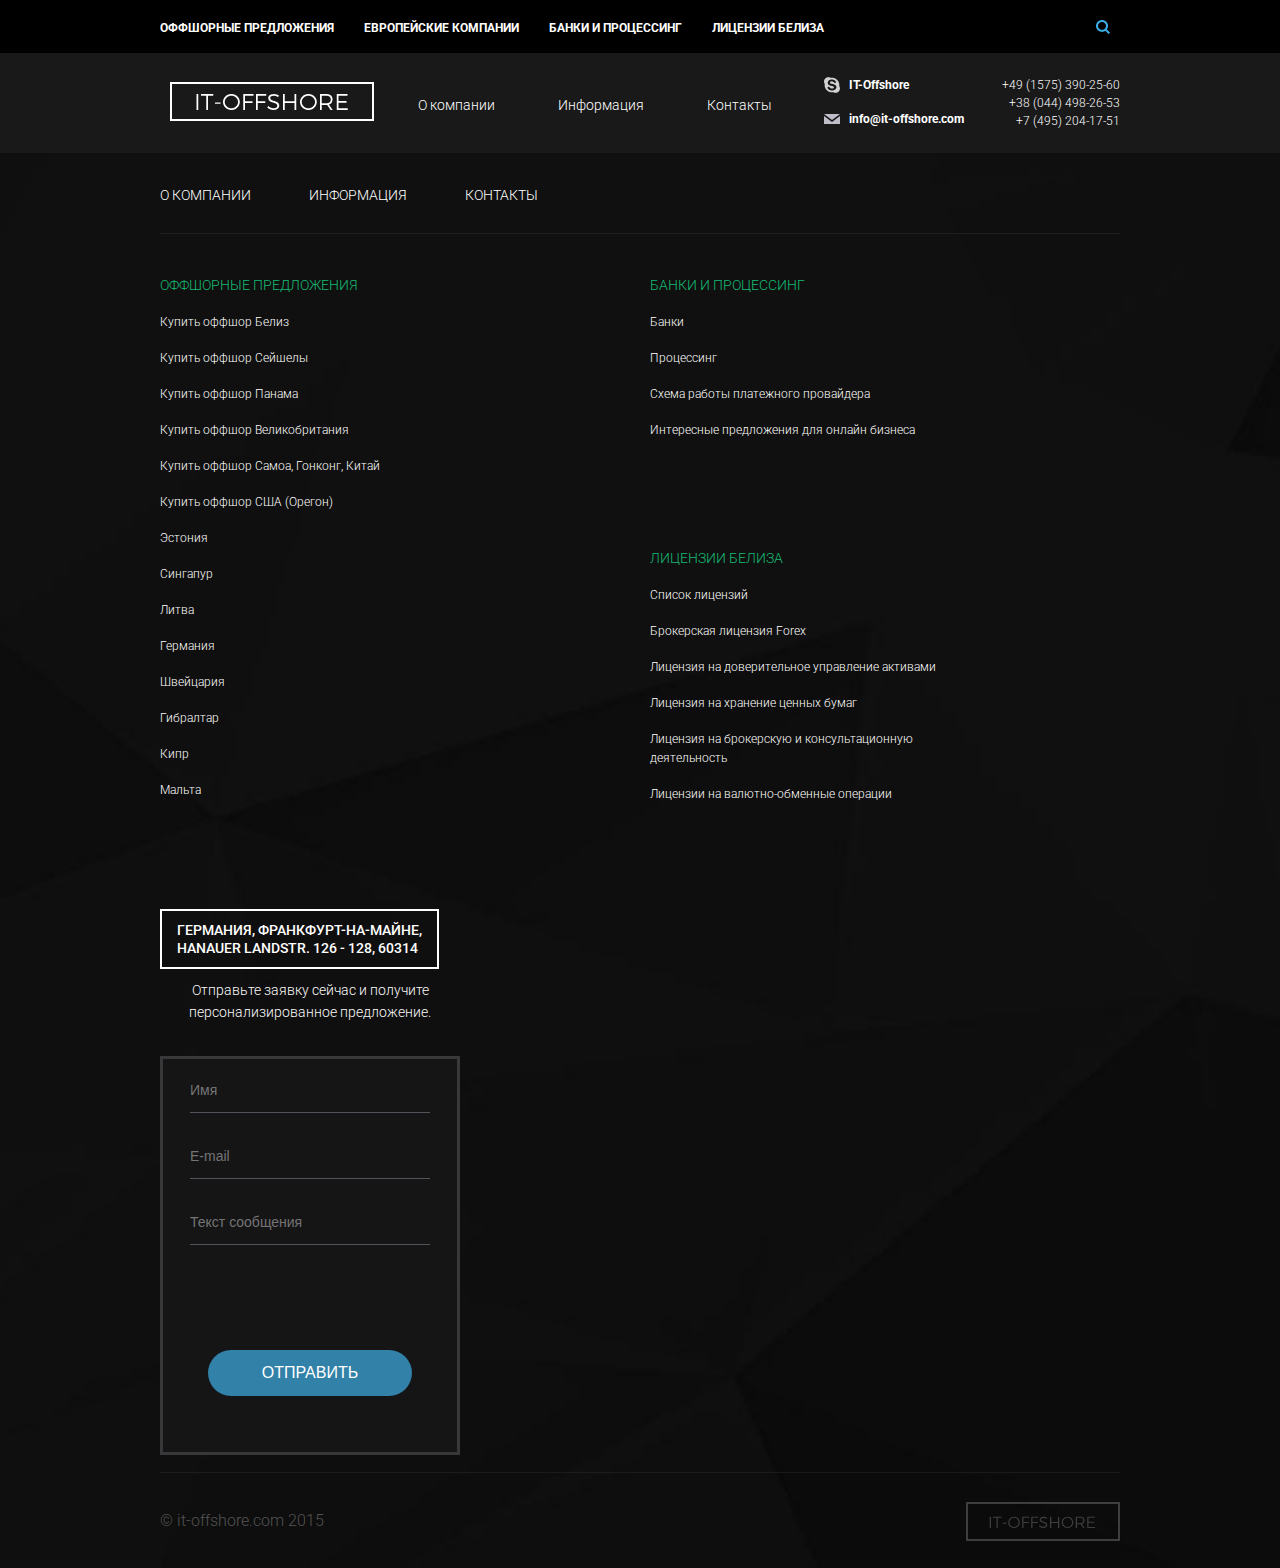
<file: index.html>
<!doctype html>
<html lang="ru">
    <head>
        <meta charset="utf-8">
		<title>IT-OFFSHORE, купить оффшор недорого</title>
		
		<meta name="keywords" content="купить оффшор, IT-OFFSHORE, купить оффшор Белиз, оффшор Англия, оффшор США, оффшор Нидерланды" />
		<meta name="description" content="IT-OFFSHORE, на этом сайте можно купить оффшорные компании не дорого. купить оффшор Белиз, оффшор Англия, оффшор США, оффшор Нидерланды" />
		<!--base href="http://virus.ifreework.com/"/-->
        <meta http-equiv="x-ua-compatible" content="ie=edge">
        <meta name="viewport" content="width=device-width, initial-scale=1">
		<link href="favicon.ico" rel="shortcut icon" type="image/x-icon" />
        <link href='https://fonts.googleapis.com/css?family=Roboto:400,300,500,500italic,700&subset=latin,cyrillic-ext' rel='stylesheet' type='text/css'>
        <link rel="stylesheet" href="css/style.css">
        <link rel="stylesheet" href="css/animate.css">
    </head>
    <body>        
        <div class="wrapper">

			<!-- TOP MENU -->
            <section class="top-menu-container">
                <div class="grid">
						<ul class="top-menu">
                            <li><a href="/offshornyie-predlozheniya.html" title="Оффшорные предложения" >Оффшорные предложения</a></li>
                            <li><a href="/evropejskie-kompanii.html" title="Европейские компании" >Европейские компании</a></li>
                            <li><a href="/banki-i-proczessing.html" title="Банки и процессинг" >Банки и процессинг</a></li>
                            <li class="last"><a href="/liczenzii-beliza.html" title="Лицензии Белиза" >Лицензии Белиза</a></li>
                        </ul>						
                        <form method="post" action="search.html" class="top-menu-form">
                            <input type="text" class="top-menu-form-field" name="search">
                            <input type="submit" class="top-menu-form-find disabled" value="">
                        </form>
                </div>
            </section>
            <!-- END TOP MENU -->

            <!-- HEADER -->
            <header class="header mb--100">
                <div class="grid">
                    <a href="/" class="logo"></a>
					<ul class="main-menu"> 
                        <li><a href="/o-kompanii.html" title="О компании" >О компании</a></li>
                        <li><a href="/informacziya.html" title="Информация" >Информация</a></li>
                        <li class="last"><a href="/kontaktyi.html" title="Наши контакты" >Контакты</a></li>
                    </ul>
                    <ul class="contacts">
						<li>+49 (1575) 390-25-60</li>
                        <li>+38 (044) 498-26-53</li>
                        <li>+7 (495) 204-17-51</li>
                    </ul>
                    <ul class="contacts contacts2">
                        <li class="skype"><a href="skype::T-Offshore">IT-Offshore</a></li>
                        <li class="mail"><a href="mailto:info@it-offshore.com">info@it-offshore.com</a></li>
                    </ul>
                </div>
            </header>
            <!-- END HEADER -->


            <!-- FOOTER -->
			<footer class="footer">
                <div class="grid">
					<ul class="footer-menu">
                        <li><a href="/o-kompanii.html" title="О компании" >О компании</a></li>
                        <li><a href="/informacziya.html" title="Информация" >Информация</a></li>
                        <li class="last"><a href="/kontaktyi.html" title="Наши контакты" >Контакты</a></li>
                    </ul>					
                    <div class="clr"></div>
                    <div class="footer-container">
                        <div class="footer-map">
                            <div class="left">
                                <ul class="footer-map-list">
                                    <li class="title">Оффшорные предложения</li>
									<li><a href="offshornyie-predlozheniya.html?offshore=58#offshore" title="Белиз">Купить оффшор Белиз</a></li>
                                    <li><a href="offshornyie-predlozheniya.html?offshore=97#offshore" title="Сейшелы">Купить оффшор Сейшелы</a></li>
                                    <li><a href="offshornyie-predlozheniya.html?offshore=101#offshore" title="Панама">Купить оффшор Панама</a></li>
                                    <li><a href="offshornyie-predlozheniya.html?offshore=64#offshore" title="Англия">Купить оффшор Великобритания</a></li>
                                    <li><a href="offshornyie-predlozheniya.html?offshore=65#offshore" title="Гонконг">Купить оффшор Самоа, Гонконг, Китай</a></li>
                                    <li><a href="offshornyie-predlozheniya.html?offshore=66#offshore" title="США (Орегон) ">Купить оффшор США (Орегон) </a></li>
                                    <li><a href="offshornyie-predlozheniya.html?offshore=117#offshore" title="Эстония">Эстония</a></li>
                                    <li><a href="offshornyie-predlozheniya.html?offshore=121#offshore" title="Сингапур">Сингапур</a></li>
                                    <li><a href="offshornyie-predlozheniya.html?offshore=122#offshore" title="Литва">Литва</a></li>
                                    <li><a href="offshornyie-predlozheniya.html?offshore=123#offshore" title="Германия">Германия</a></li>
                                    <li><a href="offshornyie-predlozheniya.html?offshore=124#offshore" title="Швейцария">Швейцария</a></li>
                                    <li><a href="offshornyie-predlozheniya.html?offshore=125#offshore" title="Гибралтар">Гибралтар</a></li>
                                    <li><a href="offshornyie-predlozheniya.html?offshore=126#offshore" title="Кипр">Кипр</a></li>
                                    <li class="last"><a href="offshornyie-predlozheniya.html?offshore=127#offshore" title="Мальта">Мальта</a></li>
                                </ul>
                                <div class="company-address">
									Германия, Франкфурт-на-Майне, <br> Hanauer Landstr. 126 - 128, 60314                                    
                                </div>
                            </div>
                            <div class="right">
                                <ul class="footer-map-list">
                                    <li class="title">Банки и процессинг</li>
									<li><a href="/banki-i-proczessing/banki.html" title="Банки" >Банки</a></li>
                                    <li><a href="/banki-i-proczessing/processing.html" title="Процессинг" >Процессинг</a></li>
                                    <li><a href="/banki-i-proczessing/shema-raboty-platezhnogo-provajdera.html" title="Схема работы платежного провайдера" >Схема работы платежного провайдера</a></li>
                                    <li class="last"><a href="/banki-i-proczessing/interesnye-predlozheniya-dlya-onlajn-biznesa2.html" title="Интересные предложения для онлайн бизнеса" >Интересные предложения для онлайн бизнеса</a></li>
                                </ul>
                                <ul class="footer-map-list no-margin">
                                    <li class="title">Лицензии Белиза</li>
                                    <li><a href="/liczenzii-beliza/spisok-licenzij.html" title="Список лицензий" >Список лицензий</a></li>
                                    <li><a href="/liczenzii-beliza/brokerskaya-licenziya-forex.html" title="Брокерская лицензия Forex" >Брокерская лицензия Forex</a></li>
                                    <li><a href="/liczenzii-beliza/licenziya-na-doveritelnoe-upravlenie-aktivami.html" title="Лицензия на доверительное управление активами" >Лицензия на доверительное управление активами</a></li>
                                    <li><a href="/liczenzii-beliza/licenziya-na-hranenie-cennyh-bumag.html" title="Лицензия на хранение ценных бумаг" >Лицензия на хранение ценных бумаг</a></li>
                                    <li><a href="/liczenzii-beliza/licenziya-na-brokerskuyu-i-konsultacionnuyu-deyatelnost.html" title="Лицензия на брокерскую и консультационную деятельность" >Лицензия на брокерскую и консультационную деятельность</a></li>
                                    <li class="last"><a href="/liczenzii-beliza/licenzii-na-valyutno-obmennye-operacii.html" title="Лицензии на валютно-обменные операции" >Лицензии на валютно-обменные операции</a></li>
                                </ul>
                            </div>
                            <div class="clr"></div>
                        </div>
                        <div class="footer-feedback">
                            <span class="title">
                                Отправьте заявку сейчас и получите персонализированное предложение.
                            </span>
                            <form action="" class="form" id="form_id_footer">
                                <div class="field-box">
                                    <input type="text" placeholder="Имя" name="name">
                                </div>
                                <div class="field-box">
                                    <input type="text" placeholder="E-mail" name="mail">
                                </div>
                                <div class="field-box">
                                    <input type="text" placeholder="Текст сообщения" name="txt">
                                </div>
                                <div class="submit-box">
                                   
									<input id="id_footer" class="blue-btn" type="button" onclick="AjaxFormRequest('result_div_footer', 'form_id_footer', 'ifw_b/forma.html')" value="Отправить">
                                </div>
								<div style="display:none">
									<input type="text" name="list">
									<input type="text" name="email">
									<textarea name="text"></textarea>
									<input type="text" name="f_name">
									<input type="text" name="rock">
									<input type="text" name="form_id" value="id_footer">
									<textarea name="about"></textarea>
									<input type="text" name="nuri" value="Наши услуги - Отправьте заявку сейчас и получите персонализированное предложение.">
									<input type="text" name="uri" value="index.html">
									<textarea name="bot"></textarea>
								</div>								
								<div id="result_div_footer"></div>
                            </form>
                        </div>
                        <div class="clr"></div>
                    </div>
                    <div class="footer-bottom">
                        <span class="copyright">&copy; it-offshore.com 2015</span>
                        <span class="footer-logo"></span>
                    </div>
                </div>
            </footer>
            <!-- END FOOTER -->

            <a href="#" class="link-to-up">
                <img src="img/icons/up-arrow-icon-top.png" alt="">
            </a>

        </div>
		<script src="https://ajax.googleapis.com/ajax/libs/jquery/1.11.3/jquery.min.js"></script>
        <script>window.jQuery || document.write('<script src="js/vendor/jquery-1.11.3.min.js"><\/script>')</script>
        <script src="js/jquery.bxslider.min.js"></script>
        <script src="js/viewportchecker.js"></script>
        <script src="js/jquery.formstyler.min.js"></script>
        <script src="js/slick.min.js"></script>
        <script src="js/switcher.min.js"></script>
		<script src="js/ion.rangeSlider.min.js"></script>
        <script src="js/main.js"></script>


    </body>
</html>
</file>
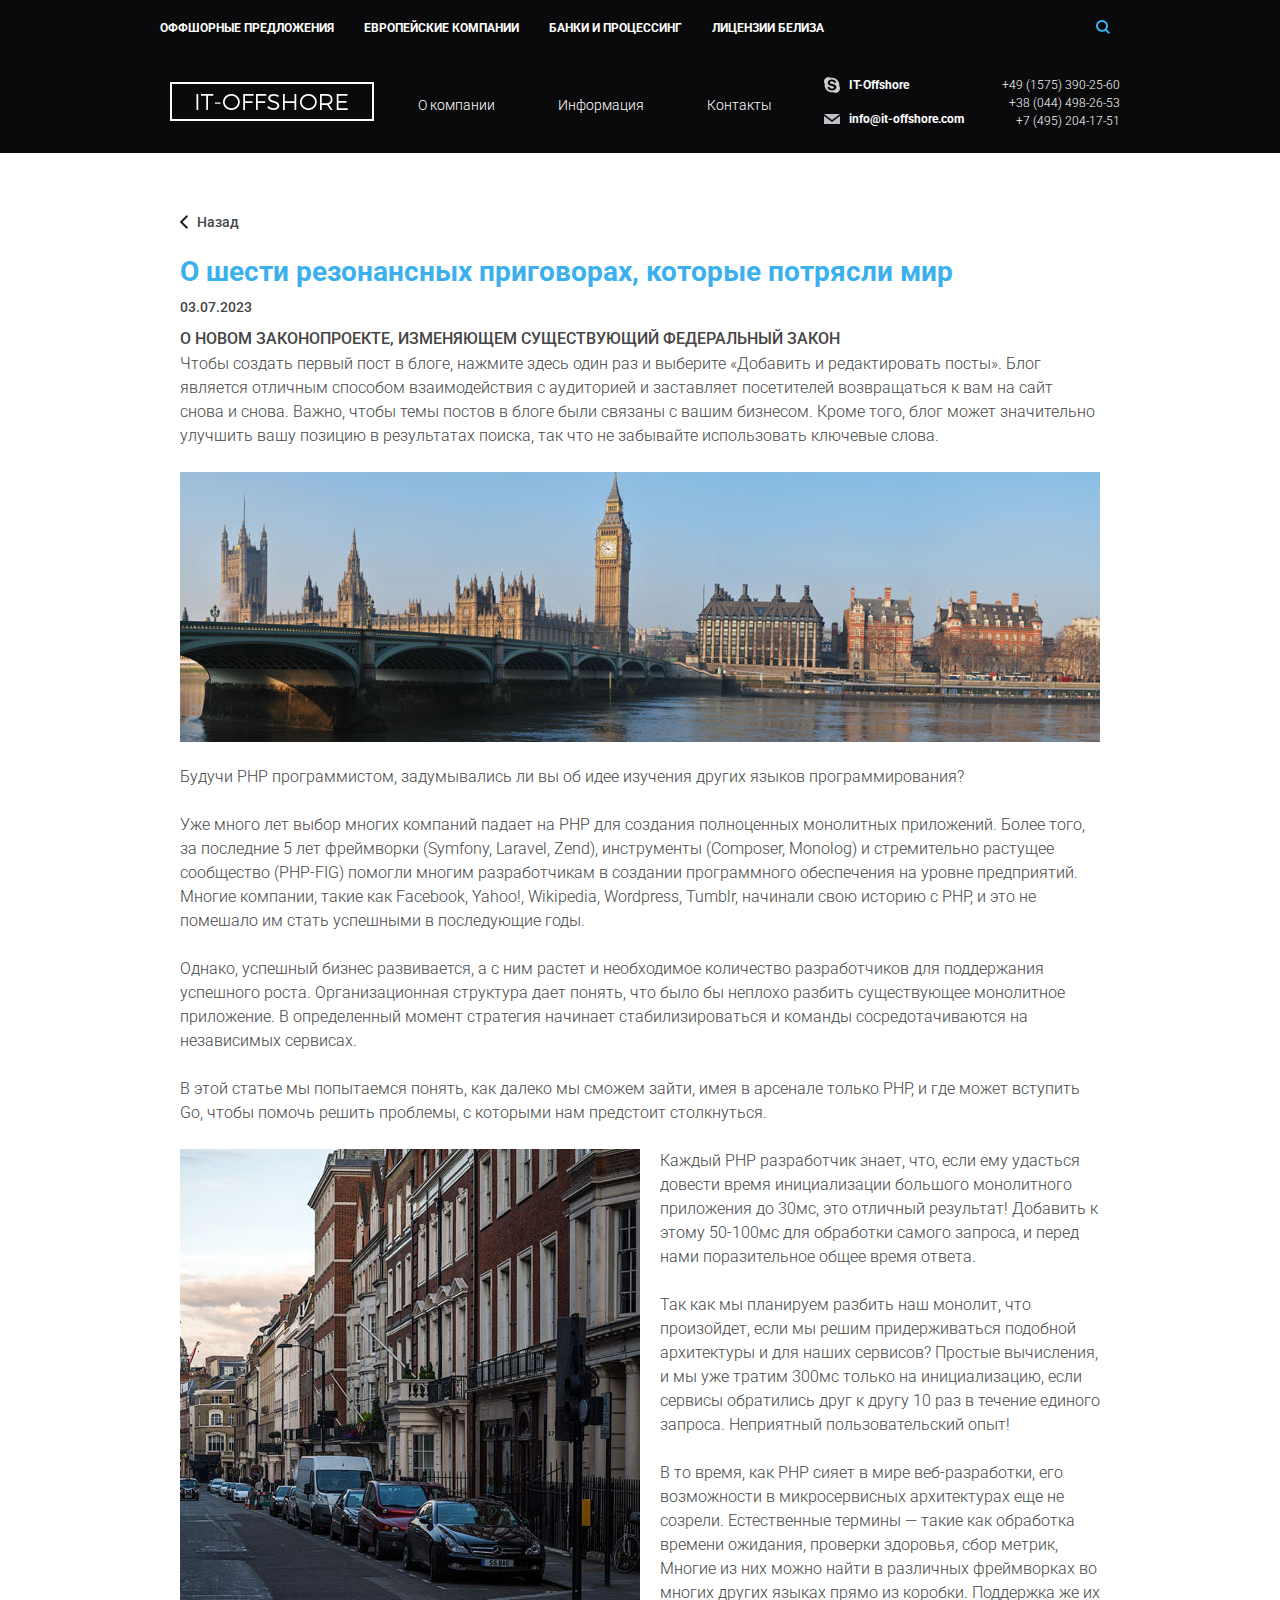
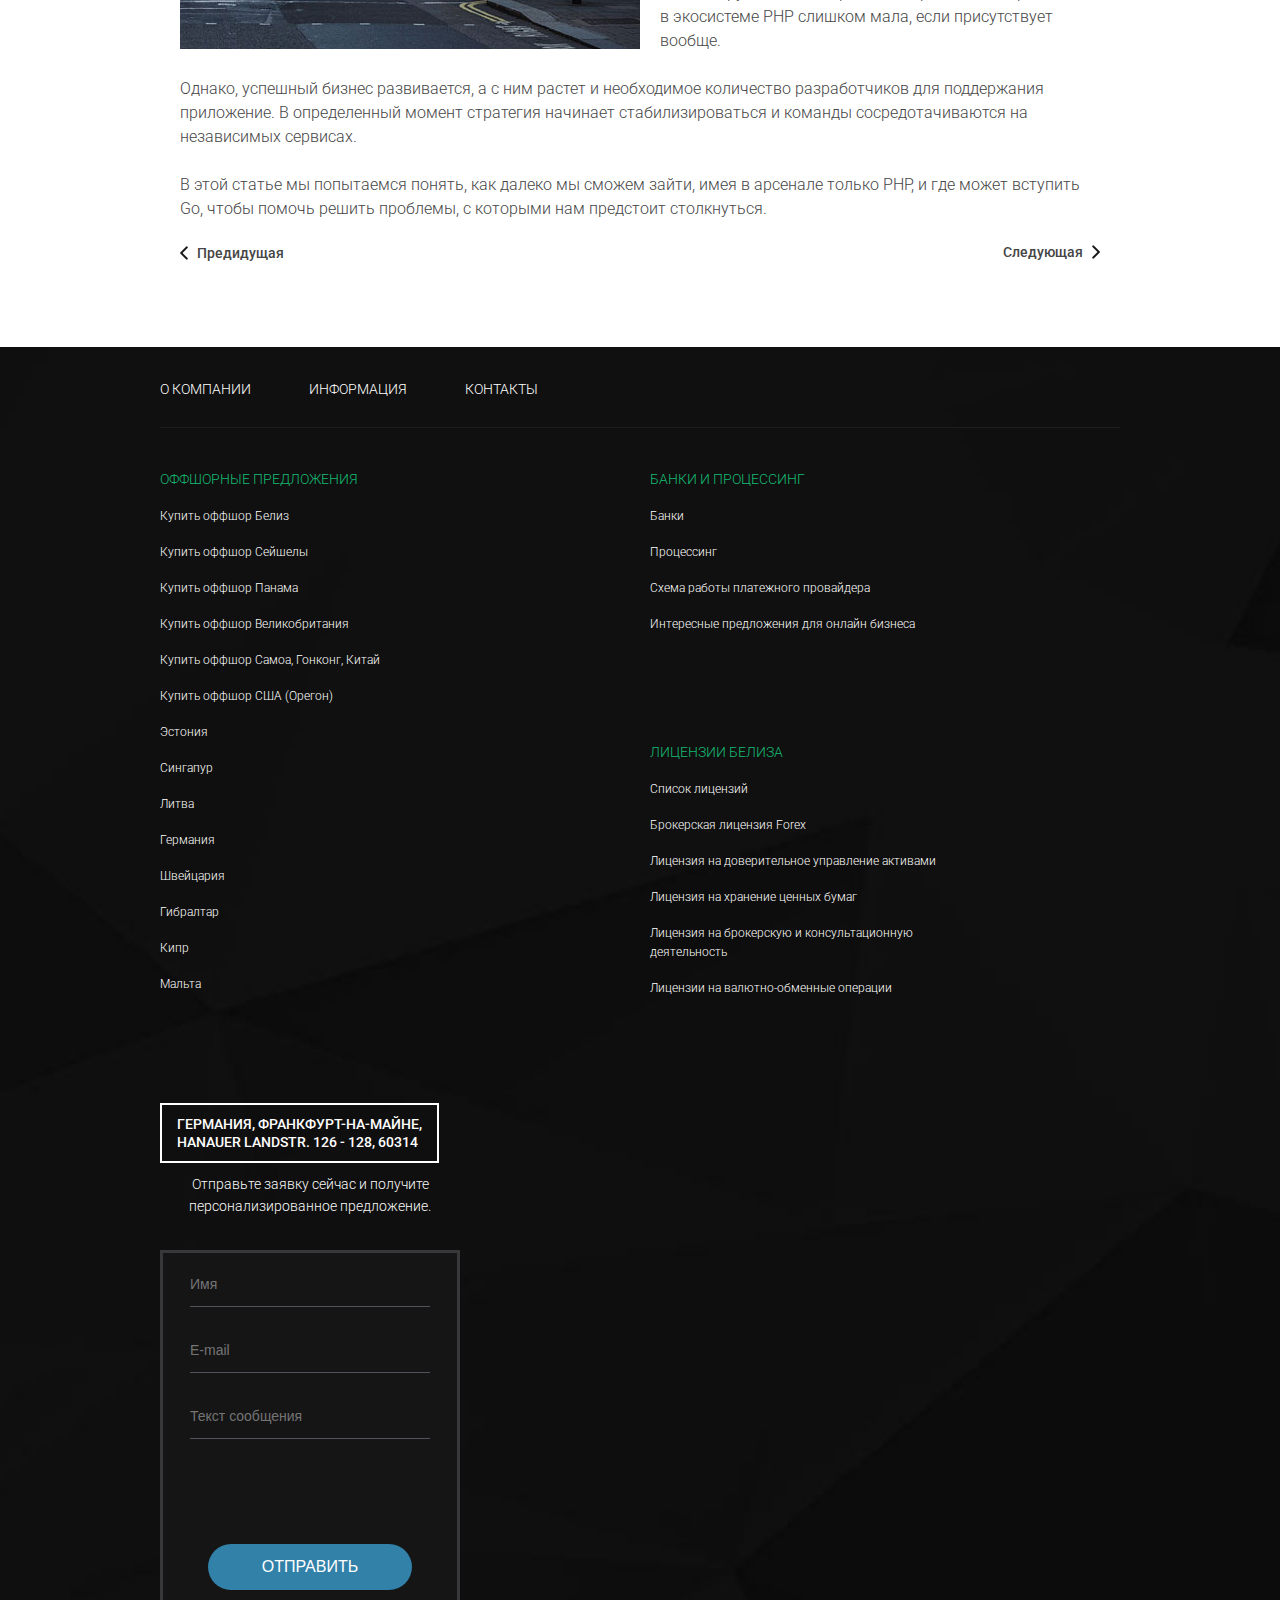
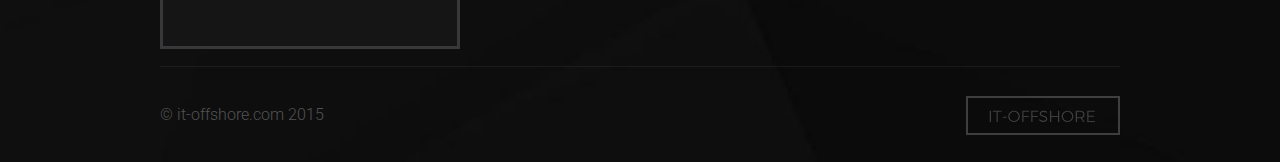
<file: news-page-open.html>
<!doctype html>
<html lang="ru">
    <head>
        <meta charset="utf-8">
		<title>IT-OFFSHORE, купить оффшор недорого</title>
		
		<meta name="keywords" content="купить оффшор, IT-OFFSHORE, купить оффшор Белиз, оффшор Англия, оффшор США, оффшор Нидерланды" />
		<meta name="description" content="IT-OFFSHORE, на этом сайте можно купить оффшорные компании не дорого. купить оффшор Белиз, оффшор Англия, оффшор США, оффшор Нидерланды" />
		<!--base href="http://virus.ifreework.com/"/-->
        <meta http-equiv="x-ua-compatible" content="ie=edge">
        <meta name="viewport" content="width=device-width, initial-scale=1">
		<link href="favicon.ico" rel="shortcut icon" type="image/x-icon" />
        <link href='https://fonts.googleapis.com/css?family=Roboto:400,300,500,500italic,700&subset=latin,cyrillic-ext' rel='stylesheet' type='text/css'>
        <link rel="stylesheet" href="css/style_.css">
        <link rel="stylesheet" href="css/animate.css">
    </head>
    <body>        
        <div class="wrapper">

			<!-- TOP MENU -->
            <section class="top-menu-container">
                <div class="grid">
						<ul class="top-menu">
                            <li><a href="/offshornyie-predlozheniya.html" title="Оффшорные предложения" >Оффшорные предложения</a></li>
                            <li><a href="/evropejskie-kompanii.html" title="Европейские компании" >Европейские компании</a></li>
                            <li><a href="/banki-i-proczessing.html" title="Банки и процессинг" >Банки и процессинг</a></li>
                            <li class="last"><a href="/liczenzii-beliza.html" title="Лицензии Белиза" >Лицензии Белиза</a></li>
                        </ul>						
                        <form method="post" action="search.html" class="top-menu-form">
                            <input type="text" class="top-menu-form-field" name="search">
                            <input type="submit" class="top-menu-form-find disabled" value="">
                        </form>
                </div>
            </section>
            <!-- END TOP MENU -->

            <!-- HEADER -->
            <header class="header mb--100">
                <div class="grid">
                    <a href="/" class="logo"></a>
					<ul class="main-menu"> 
                        <li><a href="/o-kompanii.html" title="О компании" >О компании</a></li>
                        <li><a href="/informacziya.html" title="Информация" >Информация</a></li>
                        <li class="last"><a href="/kontaktyi.html" title="Наши контакты" >Контакты</a></li>
                    </ul>
                    <ul class="contacts">
						<li>+49 (1575) 390-25-60</li>
                        <li>+38 (044) 498-26-53</li>
                        <li>+7 (495) 204-17-51</li>
                    </ul>
                    <ul class="contacts contacts2">
                        <li class="skype"><a href="skype::T-Offshore">IT-Offshore</a></li>
                        <li class="mail"><a href="mailto:info@it-offshore.com">info@it-offshore.com</a></li>
                    </ul>
                    <div class="clr"></div>
                </div>
            </header>
            <!-- END HEADER -->
            <div class="clr" style="background: rgba(10, 10, 12, 0.9);"></div>

            <!-- CONTENT -->
            <section class="content">
                <div class="grid">
                    <div class="news-container">
                        <div class="page-nav">
                            <a href="#" class="page-nav__prev">Назад</a>
                        </div>
                        <h2>О шести резонансных приговорах, которые потрясли мир</h2>
                        <div class="news-container__date">03.07.2023</div>
                        <h3>О новом законопроекте, изменяющем существующий Федеральный Закон</h3>
                        <p>
                            Чтобы создать первый пост в блоге, нажмите здесь один раз и выберите «Добавить и редактировать посты». Блог является отличным способом взаимодействия с аудиторией и заставляет посетителей возвращаться к вам на сайт снова и снова. Важно, чтобы темы постов в блоге были связаны с вашим бизнесом. Кроме того, блог может значительно улучшить вашу позицию в результатах поиска, так что не забывайте использовать ключевые слова.
                        </p>
                            <img src="img/news-open-img1.jpg" alt="">
                        <p>
                            Будучи PHP программистом, задумывались ли вы об идее изучения других языков программирования?
                        </p>
                        <p>
                            Уже много лет выбор многих компаний падает на PHP для создания полноценных монолитных приложений. Более того, за последние 5 лет фреймворки (Symfony, Laravel, Zend), инструменты (Composer, Monolog) и стремительно растущее сообщество (PHP-FIG) помогли многим разработчикам в создании программного обеспечения на уровне предприятий. Многие компании, такие как Facebook, Yahoo!, Wikipedia, Wordpress, Tumblr, начинали свою историю с PHP, и это не помешало им стать успешными в последующие годы.
                        </p>
                        <p>
                            Однако, успешный бизнес развивается, а с ним растет и необходимое количество разработчиков для поддержания успешного роста. Организационная структура дает понять, что было бы неплохо разбить существующее монолитное приложение. В определенный момент стратегия начинает стабилизироваться и команды сосредотачиваются на независимых сервисах.
                        </p>
                        <p>
                            В этой статье мы попытаемся понять, как далеко мы сможем зайти, имея в арсенале только PHP, и где может вступить Go, чтобы помочь решить проблемы, с которыми нам предстоит столкнуться.
                        </p>
                        <img src="img/news-open-img2.jpg" alt="" align="left">
                        <p>
                            Каждый PHP разработчик знает, что, если ему удасться довести время инициализации большого монолитного приложения до 30мс, это отличный результат! Добавить к этому 50-100мс для обработки самого запроса, и перед нами поразительное общее время ответа.
                        </p>
                        <p>
                            Так как мы планируем разбить наш монолит, что произойдет, если мы решим придерживаться подобной архитектуры и для наших сервисов? Простые вычисления, и мы уже тратим 300мс только на инициализацию, если сервисы обратились друг к другу 10 раз в течение единого запроса. Неприятный пользовательский опыт!
                        </p>
                        <p>
                            В то время, как PHP сияет в мире веб-разработки, его возможности в микросервисных архитектурах еще не созрели. Естественные термины — такие как обработка времени ожидания, проверки здоровья, сбор метрик, Многие из них можно найти в различных фреймворках во многих других языках прямо из коробки. Поддержка же их в экосистеме PHP слишком мала, если присутствует вообще.
                        </p>
                        <p>
                            Однако, успешный бизнес развивается, а с ним растет и необходимое количество разработчиков для поддержания приложение. В определенный момент стратегия начинает стабилизироваться и команды сосредотачиваются на независимых сервисах.
                        </p>
                        <p>
                            В этой статье мы попытаемся понять, как далеко мы сможем зайти, имея в арсенале только PHP, и где может вступить Go, чтобы помочь решить проблемы, с которыми нам предстоит столкнуться.
                        </p>
                        <div class="page-nav">
                            <a href="#" class="page-nav__prev">Предидущая</a>
                            <a href="#" class="page-nav__next">Следующая</a>
                            <div class="clr"></div>
                        </div>
                    </div>
                </div>
            </section>
            <!-- END CONTENT -->

            <!-- FOOTER -->
			<footer class="footer">
                <div class="grid">
					<ul class="footer-menu">
                        <li><a href="/o-kompanii.html" title="О компании" >О компании</a></li>
                        <li><a href="/informacziya.html" title="Информация" >Информация</a></li>
                        <li class="last"><a href="/kontaktyi.html" title="Наши контакты" >Контакты</a></li>
                    </ul>					
                    <div class="clr"></div>
                    <div class="footer-container">
                        <div class="footer-map">
                            <div class="left">
                                <ul class="footer-map-list">
                                    <li class="title">Оффшорные предложения</li>
									<li><a href="offshornyie-predlozheniya.html?offshore=58#offshore" title="Белиз">Купить оффшор Белиз</a></li>
                                    <li><a href="offshornyie-predlozheniya.html?offshore=97#offshore" title="Сейшелы">Купить оффшор Сейшелы</a></li>
                                    <li><a href="offshornyie-predlozheniya.html?offshore=101#offshore" title="Панама">Купить оффшор Панама</a></li>
                                    <li><a href="offshornyie-predlozheniya.html?offshore=64#offshore" title="Англия">Купить оффшор Великобритания</a></li>
                                    <li><a href="offshornyie-predlozheniya.html?offshore=65#offshore" title="Гонконг">Купить оффшор Самоа, Гонконг, Китай</a></li>
                                    <li><a href="offshornyie-predlozheniya.html?offshore=66#offshore" title="США (Орегон) ">Купить оффшор США (Орегон) </a></li>
                                    <li><a href="offshornyie-predlozheniya.html?offshore=117#offshore" title="Эстония">Эстония</a></li>
                                    <li><a href="offshornyie-predlozheniya.html?offshore=121#offshore" title="Сингапур">Сингапур</a></li>
                                    <li><a href="offshornyie-predlozheniya.html?offshore=122#offshore" title="Литва">Литва</a></li>
                                    <li><a href="offshornyie-predlozheniya.html?offshore=123#offshore" title="Германия">Германия</a></li>
                                    <li><a href="offshornyie-predlozheniya.html?offshore=124#offshore" title="Швейцария">Швейцария</a></li>
                                    <li><a href="offshornyie-predlozheniya.html?offshore=125#offshore" title="Гибралтар">Гибралтар</a></li>
                                    <li><a href="offshornyie-predlozheniya.html?offshore=126#offshore" title="Кипр">Кипр</a></li>
                                    <li class="last"><a href="offshornyie-predlozheniya.html?offshore=127#offshore" title="Мальта">Мальта</a></li>
                                </ul>
                                <div class="company-address">
									Германия, Франкфурт-на-Майне, <br> Hanauer Landstr. 126 - 128, 60314                                    
                                </div>
                            </div>
                            <div class="right">
                                <ul class="footer-map-list">
                                    <li class="title">Банки и процессинг</li>
									<li><a href="/banki-i-proczessing/banki.html" title="Банки" >Банки</a></li>
                                    <li><a href="/banki-i-proczessing/processing.html" title="Процессинг" >Процессинг</a></li>
                                    <li><a href="/banki-i-proczessing/shema-raboty-platezhnogo-provajdera.html" title="Схема работы платежного провайдера" >Схема работы платежного провайдера</a></li>
                                    <li class="last"><a href="/banki-i-proczessing/interesnye-predlozheniya-dlya-onlajn-biznesa2.html" title="Интересные предложения для онлайн бизнеса" >Интересные предложения для онлайн бизнеса</a></li>
                                </ul>
                                <ul class="footer-map-list no-margin">
                                    <li class="title">Лицензии Белиза</li>
                                    <li><a href="/liczenzii-beliza/spisok-licenzij.html" title="Список лицензий" >Список лицензий</a></li>
                                    <li><a href="/liczenzii-beliza/brokerskaya-licenziya-forex.html" title="Брокерская лицензия Forex" >Брокерская лицензия Forex</a></li>
                                    <li><a href="/liczenzii-beliza/licenziya-na-doveritelnoe-upravlenie-aktivami.html" title="Лицензия на доверительное управление активами" >Лицензия на доверительное управление активами</a></li>
                                    <li><a href="/liczenzii-beliza/licenziya-na-hranenie-cennyh-bumag.html" title="Лицензия на хранение ценных бумаг" >Лицензия на хранение ценных бумаг</a></li>
                                    <li><a href="/liczenzii-beliza/licenziya-na-brokerskuyu-i-konsultacionnuyu-deyatelnost.html" title="Лицензия на брокерскую и консультационную деятельность" >Лицензия на брокерскую и консультационную деятельность</a></li>
                                    <li class="last"><a href="/liczenzii-beliza/licenzii-na-valyutno-obmennye-operacii.html" title="Лицензии на валютно-обменные операции" >Лицензии на валютно-обменные операции</a></li>
                                </ul>
                            </div>
                            <div class="clr"></div>
                        </div>
                        <div class="footer-feedback">
                            <span class="title">
                                Отправьте заявку сейчас и получите персонализированное предложение.
                            </span>
                            <form action="" class="form" id="form_id_footer">
                                <div class="field-box">
                                    <input type="text" placeholder="Имя" name="name">
                                </div>
                                <div class="field-box">
                                    <input type="text" placeholder="E-mail" name="mail">
                                </div>
                                <div class="field-box">
                                    <input type="text" placeholder="Текст сообщения" name="txt">
                                </div>
                                <div class="submit-box">
                                   
									<input id="id_footer" class="blue-btn" type="button" onclick="AjaxFormRequest('result_div_footer', 'form_id_footer', 'ifw_b/forma.html')" value="Отправить">
                                </div>
								<div style="display:none">
									<input type="text" name="list">
									<input type="text" name="email">
									<textarea name="text"></textarea>
									<input type="text" name="f_name">
									<input type="text" name="rock">
									<input type="text" name="form_id" value="id_footer">
									<textarea name="about"></textarea>
									<input type="text" name="nuri" value="Наши услуги - Отправьте заявку сейчас и получите персонализированное предложение.">
									<input type="text" name="uri" value="index.html">
									<textarea name="bot"></textarea>
								</div>								
								<div id="result_div_footer"></div>
                            </form>
                        </div>
                        <div class="clr"></div>
                    </div>
                    <div class="footer-bottom">
                        <span class="copyright">&copy; it-offshore.com 2015</span>
                        <span class="footer-logo"></span>
                    </div>
                </div>
            </footer>
            <!-- END FOOTER -->

            <a href="#" class="link-to-up">
                <img src="img/icons/up-arrow-icon-top.png" alt="">
            </a>

        </div>
		<script src="https://ajax.googleapis.com/ajax/libs/jquery/1.11.3/jquery.min.js"></script>
        <script>window.jQuery || document.write('<script src="js/vendor/jquery-1.11.3.min.js"><\/script>')</script>
        <script src="js/jquery.bxslider.min.js"></script>
        <script src="js/viewportchecker.js"></script>
        <script src="js/jquery.formstyler.min.js"></script>
        <script src="js/slick.min.js"></script>
        <script src="js/switcher.min.js"></script>
		<script src="js/ion.rangeSlider.min.js"></script>
        <script src="js/main.js"></script>


    </body>
</html>
</file>
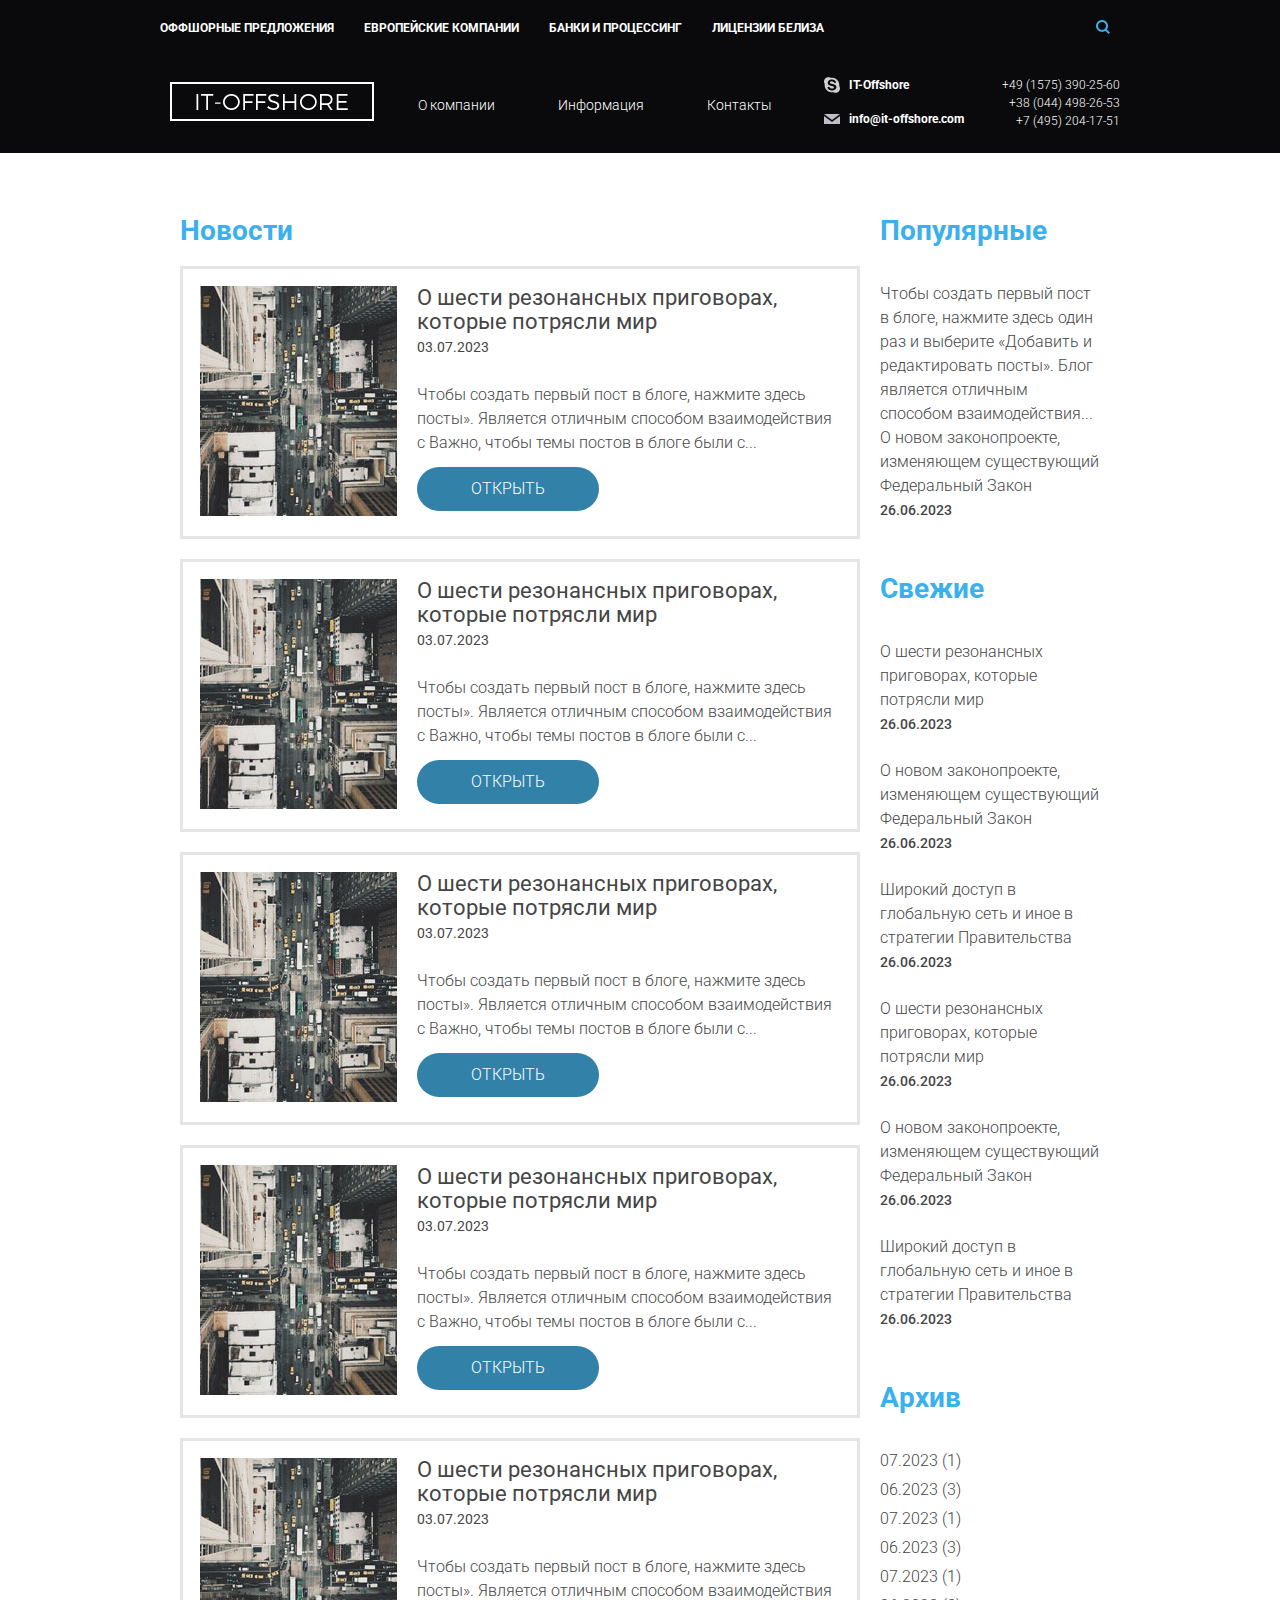
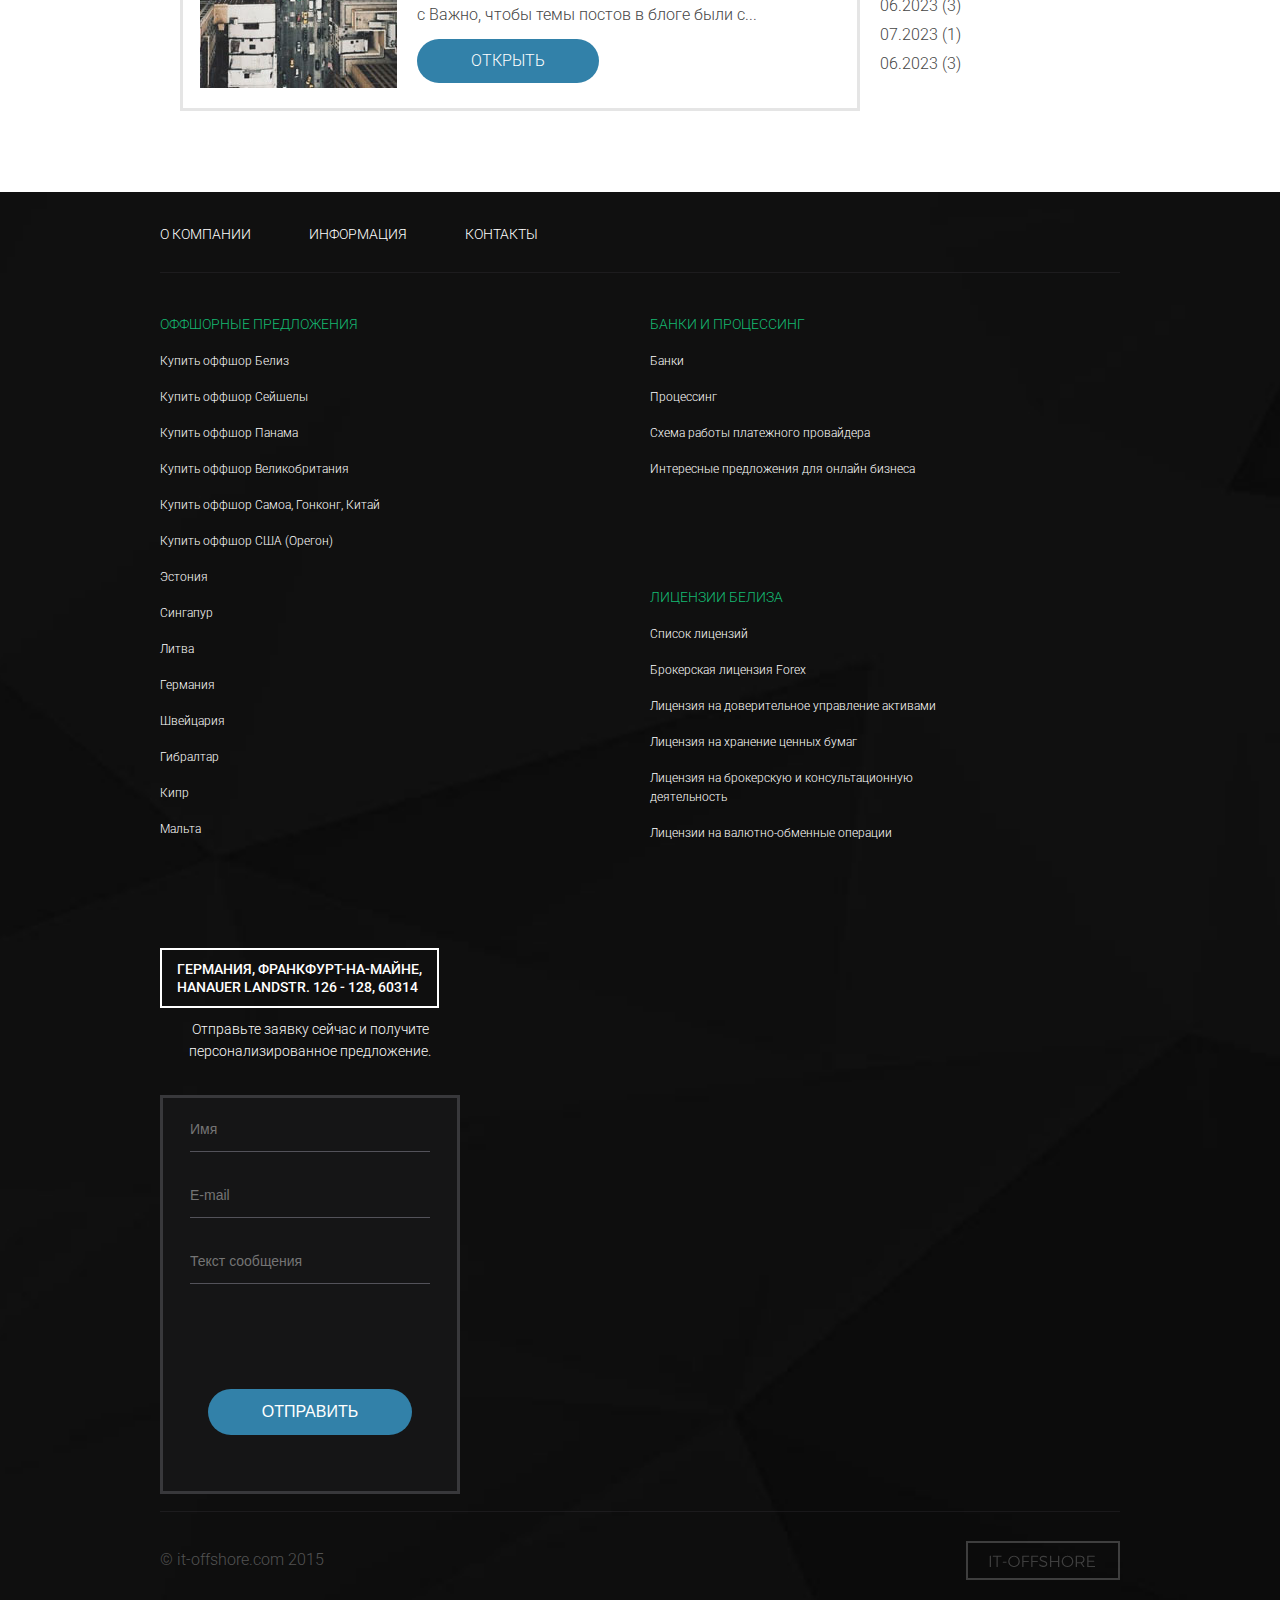
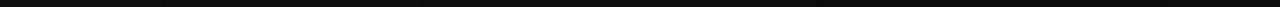
<file: news-page.html>
<!doctype html>
<html lang="ru">
    <head>
        <meta charset="utf-8">
		<title>IT-OFFSHORE, купить оффшор недорого</title>
		
		<meta name="keywords" content="купить оффшор, IT-OFFSHORE, купить оффшор Белиз, оффшор Англия, оффшор США, оффшор Нидерланды" />
		<meta name="description" content="IT-OFFSHORE, на этом сайте можно купить оффшорные компании не дорого. купить оффшор Белиз, оффшор Англия, оффшор США, оффшор Нидерланды" />
		<!--base href="http://virus.ifreework.com/"/-->
        <meta http-equiv="x-ua-compatible" content="ie=edge">
        <meta name="viewport" content="width=device-width, initial-scale=1">
		<link href="favicon.ico" rel="shortcut icon" type="image/x-icon" />
        <link href='https://fonts.googleapis.com/css?family=Roboto:400,300,500,500italic,700&subset=latin,cyrillic-ext' rel='stylesheet' type='text/css'>
        <link rel="stylesheet" href="css/style_.css">
        <link rel="stylesheet" href="css/animate.css">
    </head>
    <body>        
        <div class="wrapper">

			<!-- TOP MENU -->
            <section class="top-menu-container">
                <div class="grid">
						<ul class="top-menu">
                            <li><a href="/offshornyie-predlozheniya.html" title="Оффшорные предложения" >Оффшорные предложения</a></li>
                            <li><a href="/evropejskie-kompanii.html" title="Европейские компании" >Европейские компании</a></li>
                            <li><a href="/banki-i-proczessing.html" title="Банки и процессинг" >Банки и процессинг</a></li>
                            <li class="last"><a href="/liczenzii-beliza.html" title="Лицензии Белиза" >Лицензии Белиза</a></li>
                        </ul>						
                        <form method="post" action="search.html" class="top-menu-form">
                            <input type="text" class="top-menu-form-field" name="search">
                            <input type="submit" class="top-menu-form-find disabled" value="">
                        </form>
                </div>
            </section>
            <!-- END TOP MENU -->

            <!-- HEADER -->
            <header class="header mb--100">
                <div class="grid">
                    <a href="/" class="logo"></a>
					<ul class="main-menu"> 
                        <li><a href="/o-kompanii.html" title="О компании" >О компании</a></li>
                        <li><a href="/informacziya.html" title="Информация" >Информация</a></li>
                        <li class="last"><a href="/kontaktyi.html" title="Наши контакты" >Контакты</a></li>
                    </ul>
                    <ul class="contacts">
						<li>+49 (1575) 390-25-60</li>
                        <li>+38 (044) 498-26-53</li>
                        <li>+7 (495) 204-17-51</li>
                    </ul>
                    <ul class="contacts contacts2">
                        <li class="skype"><a href="skype::T-Offshore">IT-Offshore</a></li>
                        <li class="mail"><a href="mailto:info@it-offshore.com">info@it-offshore.com</a></li>
                    </ul>
                    <div class="clr"></div>
                </div>
            </header>
            <!-- END HEADER -->
            <div class="clr" style="background: rgba(10, 10, 12, 0.9);"></div>

            <!-- CONTENT -->
            <section class="content">
                <div class="grid">
                    <div class="news-item-container">
                        <h2>Новости</h2>
                        <div class="news-item">
                            <div class="news-item__img">
                                <img src="img/news-item-img1.jpg" alt="">
                            </div>
                            <div class="news-item__info">
                                <div class="news-item__title">
                                    О шести резонансных приговорах, которые потрясли мир
                                </div>
                                <div class="news-item__date">
                                    03.07.2023
                                </div>
                                <div class="news-item__description">
                                    Чтобы создать первый пост в блоге, нажмите здесь посты». Является отличным способом взаимодействия с Важно, чтобы темы постов в блоге были с...
                                </div>
                                <a href="#" class="blue-btn">Открыть</a>
                            </div>
                        </div>
                        <div class="news-item">
                            <div class="news-item__img">
                                <img src="img/news-item-img1.jpg" alt="">
                            </div>
                            <div class="news-item__info">
                                <div class="news-item__title">
                                    О шести резонансных приговорах, которые потрясли мир
                                </div>
                                <div class="news-item__date">
                                    03.07.2023
                                </div>
                                <div class="news-item__description">
                                    Чтобы создать первый пост в блоге, нажмите здесь посты». Является отличным способом взаимодействия с Важно, чтобы темы постов в блоге были с...
                                </div>
                                <a href="#" class="blue-btn">Открыть</a>
                            </div>
                        </div>
                        <div class="news-item">
                            <div class="news-item__img">
                                <img src="img/news-item-img1.jpg" alt="">
                            </div>
                            <div class="news-item__info">
                                <div class="news-item__title">
                                    О шести резонансных приговорах, которые потрясли мир
                                </div>
                                <div class="news-item__date">
                                    03.07.2023
                                </div>
                                <div class="news-item__description">
                                    Чтобы создать первый пост в блоге, нажмите здесь посты». Является отличным способом взаимодействия с Важно, чтобы темы постов в блоге были с...
                                </div>
                                <a href="#" class="blue-btn">Открыть</a>
                            </div>
                        </div>
                        <div class="news-item">
                            <div class="news-item__img">
                                <img src="img/news-item-img1.jpg" alt="">
                            </div>
                            <div class="news-item__info">
                                <div class="news-item__title">
                                    О шести резонансных приговорах, которые потрясли мир
                                </div>
                                <div class="news-item__date">
                                    03.07.2023
                                </div>
                                <div class="news-item__description">
                                    Чтобы создать первый пост в блоге, нажмите здесь посты». Является отличным способом взаимодействия с Важно, чтобы темы постов в блоге были с...
                                </div>
                                <a href="#" class="blue-btn">Открыть</a>
                            </div>
                        </div>
                        <div class="news-item">
                            <div class="news-item__img">
                                <img src="img/news-item-img1.jpg" alt="">
                            </div>
                            <div class="news-item__info">
                                <div class="news-item__title">
                                    О шести резонансных приговорах, которые потрясли мир
                                </div>
                                <div class="news-item__date">
                                    03.07.2023
                                </div>
                                <div class="news-item__description">
                                    Чтобы создать первый пост в блоге, нажмите здесь посты». Является отличным способом взаимодействия с Важно, чтобы темы постов в блоге были с...
                                </div>
                                <a href="#" class="blue-btn">Открыть</a>
                            </div>
                        </div>
                    </div>
                    <div class="right-sidebar">
                        <div class="right-sidebar-box">
                            <h2>Популярные</h2>
                            <div class="right-sidebar__item">
                                <a href="#" class="right-sidebar__item-text">
                                    Чтобы создать первый пост в блоге, нажмите здесь один раз и выберите «Добавить и редактировать посты». Блог является отличным способом взаимодействия...
                                    О новом законопроекте, изменяющем существующий Федеральный Закон
                                </a>
                                <div class="right-sidebar__item-date">
                                    26.06.2023
                                </div>
                            </div>
                        </div>
                        <div class="right-sidebar-box">
                            <h2>Свежие</h2>
                            <div class="right-sidebar__item">
                                <a href="#" class="right-sidebar__item-text">
                                    О шести резонансных приговорах, которые потрясли мир
                                </a>
                                <div class="right-sidebar__item-date">
                                    26.06.2023
                                </div>
                            </div>
                            <div class="right-sidebar__item">
                                <a href="#" class="right-sidebar__item-text">
                                    О новом законопроекте, изменяющем существующий Федеральный Закон
                                </a>
                                <div class="right-sidebar__item-date">
                                    26.06.2023
                                </div>
                            </div>
                            <div class="right-sidebar__item">
                                <a href="#" class="right-sidebar__item-text">
                                    Широкий доступ в глобальную сеть и иное в стратегии Правительства
                                </a>
                                <div class="right-sidebar__item-date">
                                    26.06.2023
                                </div>
                            </div>
                            <div class="right-sidebar__item">
                                <a href="#" class="right-sidebar__item-text">
                                    О шести резонансных приговорах, которые потрясли мир
                                </a>
                                <div class="right-sidebar__item-date">
                                    26.06.2023
                                </div>
                            </div>
                            <div class="right-sidebar__item">
                                <a href="#" class="right-sidebar__item-text">
                                    О новом законопроекте, изменяющем существующий Федеральный Закон
                                </a>
                                <div class="right-sidebar__item-date">
                                    26.06.2023
                                </div>
                            </div>
                            <div class="right-sidebar__item">
                                <a href="#" class="right-sidebar__item-text">
                                    Широкий доступ в глобальную сеть и иное в стратегии Правительства
                                </a>
                                <div class="right-sidebar__item-date">
                                    26.06.2023
                                </div>
                            </div>
                        </div>
                        <div class="right-sidebar-box">
                            <h2>Архив</h2>
                            <div class="right-sidebar__item">
                                <a href="#" class="right-sidebar__item-text">07.2023 (1)</a>
                                <a href="#" class="right-sidebar__item-text">06.2023 (3)</a>
                                <a href="#" class="right-sidebar__item-text">07.2023 (1)</a>
                                <a href="#" class="right-sidebar__item-text">06.2023 (3)</a>
                                <a href="#" class="right-sidebar__item-text">07.2023 (1)</a>
                                <a href="#" class="right-sidebar__item-text">06.2023 (3)</a>
                                <a href="#" class="right-sidebar__item-text">07.2023 (1)</a>
                                <a href="#" class="right-sidebar__item-text">06.2023 (3)</a>
                            </div>
                        </div>
                    </div>
                    <div class="clr"></div>
                </div>
            </section>
            <!-- END CONTENT -->

            <!-- FOOTER -->
			<footer class="footer">
                <div class="grid">
					<ul class="footer-menu">
                        <li><a href="/o-kompanii.html" title="О компании" >О компании</a></li>
                        <li><a href="/informacziya.html" title="Информация" >Информация</a></li>
                        <li class="last"><a href="/kontaktyi.html" title="Наши контакты" >Контакты</a></li>
                    </ul>					
                    <div class="clr"></div>
                    <div class="footer-container">
                        <div class="footer-map">
                            <div class="left">
                                <ul class="footer-map-list">
                                    <li class="title">Оффшорные предложения</li>
									<li><a href="offshornyie-predlozheniya.html?offshore=58#offshore" title="Белиз">Купить оффшор Белиз</a></li>
                                    <li><a href="offshornyie-predlozheniya.html?offshore=97#offshore" title="Сейшелы">Купить оффшор Сейшелы</a></li>
                                    <li><a href="offshornyie-predlozheniya.html?offshore=101#offshore" title="Панама">Купить оффшор Панама</a></li>
                                    <li><a href="offshornyie-predlozheniya.html?offshore=64#offshore" title="Англия">Купить оффшор Великобритания</a></li>
                                    <li><a href="offshornyie-predlozheniya.html?offshore=65#offshore" title="Гонконг">Купить оффшор Самоа, Гонконг, Китай</a></li>
                                    <li><a href="offshornyie-predlozheniya.html?offshore=66#offshore" title="США (Орегон) ">Купить оффшор США (Орегон) </a></li>
                                    <li><a href="offshornyie-predlozheniya.html?offshore=117#offshore" title="Эстония">Эстония</a></li>
                                    <li><a href="offshornyie-predlozheniya.html?offshore=121#offshore" title="Сингапур">Сингапур</a></li>
                                    <li><a href="offshornyie-predlozheniya.html?offshore=122#offshore" title="Литва">Литва</a></li>
                                    <li><a href="offshornyie-predlozheniya.html?offshore=123#offshore" title="Германия">Германия</a></li>
                                    <li><a href="offshornyie-predlozheniya.html?offshore=124#offshore" title="Швейцария">Швейцария</a></li>
                                    <li><a href="offshornyie-predlozheniya.html?offshore=125#offshore" title="Гибралтар">Гибралтар</a></li>
                                    <li><a href="offshornyie-predlozheniya.html?offshore=126#offshore" title="Кипр">Кипр</a></li>
                                    <li class="last"><a href="offshornyie-predlozheniya.html?offshore=127#offshore" title="Мальта">Мальта</a></li>
                                </ul>
                                <div class="company-address">
									Германия, Франкфурт-на-Майне, <br> Hanauer Landstr. 126 - 128, 60314                                    
                                </div>
                            </div>
                            <div class="right">
                                <ul class="footer-map-list">
                                    <li class="title">Банки и процессинг</li>
									<li><a href="/banki-i-proczessing/banki.html" title="Банки" >Банки</a></li>
                                    <li><a href="/banki-i-proczessing/processing.html" title="Процессинг" >Процессинг</a></li>
                                    <li><a href="/banki-i-proczessing/shema-raboty-platezhnogo-provajdera.html" title="Схема работы платежного провайдера" >Схема работы платежного провайдера</a></li>
                                    <li class="last"><a href="/banki-i-proczessing/interesnye-predlozheniya-dlya-onlajn-biznesa2.html" title="Интересные предложения для онлайн бизнеса" >Интересные предложения для онлайн бизнеса</a></li>
                                </ul>
                                <ul class="footer-map-list no-margin">
                                    <li class="title">Лицензии Белиза</li>
                                    <li><a href="/liczenzii-beliza/spisok-licenzij.html" title="Список лицензий" >Список лицензий</a></li>
                                    <li><a href="/liczenzii-beliza/brokerskaya-licenziya-forex.html" title="Брокерская лицензия Forex" >Брокерская лицензия Forex</a></li>
                                    <li><a href="/liczenzii-beliza/licenziya-na-doveritelnoe-upravlenie-aktivami.html" title="Лицензия на доверительное управление активами" >Лицензия на доверительное управление активами</a></li>
                                    <li><a href="/liczenzii-beliza/licenziya-na-hranenie-cennyh-bumag.html" title="Лицензия на хранение ценных бумаг" >Лицензия на хранение ценных бумаг</a></li>
                                    <li><a href="/liczenzii-beliza/licenziya-na-brokerskuyu-i-konsultacionnuyu-deyatelnost.html" title="Лицензия на брокерскую и консультационную деятельность" >Лицензия на брокерскую и консультационную деятельность</a></li>
                                    <li class="last"><a href="/liczenzii-beliza/licenzii-na-valyutno-obmennye-operacii.html" title="Лицензии на валютно-обменные операции" >Лицензии на валютно-обменные операции</a></li>
                                </ul>
                            </div>
                            <div class="clr"></div>
                        </div>
                        <div class="footer-feedback">
                            <span class="title">
                                Отправьте заявку сейчас и получите персонализированное предложение.
                            </span>
                            <form action="" class="form" id="form_id_footer">
                                <div class="field-box">
                                    <input type="text" placeholder="Имя" name="name">
                                </div>
                                <div class="field-box">
                                    <input type="text" placeholder="E-mail" name="mail">
                                </div>
                                <div class="field-box">
                                    <input type="text" placeholder="Текст сообщения" name="txt">
                                </div>
                                <div class="submit-box">
                                   
									<input id="id_footer" class="blue-btn" type="button" onclick="AjaxFormRequest('result_div_footer', 'form_id_footer', 'ifw_b/forma.html')" value="Отправить">
                                </div>
								<div style="display:none">
									<input type="text" name="list">
									<input type="text" name="email">
									<textarea name="text"></textarea>
									<input type="text" name="f_name">
									<input type="text" name="rock">
									<input type="text" name="form_id" value="id_footer">
									<textarea name="about"></textarea>
									<input type="text" name="nuri" value="Наши услуги - Отправьте заявку сейчас и получите персонализированное предложение.">
									<input type="text" name="uri" value="index.html">
									<textarea name="bot"></textarea>
								</div>								
								<div id="result_div_footer"></div>
                            </form>
                        </div>
                        <div class="clr"></div>
                    </div>
                    <div class="footer-bottom">
                        <span class="copyright">&copy; it-offshore.com 2015</span>
                        <span class="footer-logo"></span>
                    </div>
                </div>
            </footer>
            <!-- END FOOTER -->

            <a href="#" class="link-to-up">
                <img src="img/icons/up-arrow-icon-top.png" alt="">
            </a>

        </div>
		<script src="https://ajax.googleapis.com/ajax/libs/jquery/1.11.3/jquery.min.js"></script>
        <script>window.jQuery || document.write('<script src="js/vendor/jquery-1.11.3.min.js"><\/script>')</script>
        <script src="js/jquery.bxslider.min.js"></script>
        <script src="js/viewportchecker.js"></script>
        <script src="js/jquery.formstyler.min.js"></script>
        <script src="js/slick.min.js"></script>
        <script src="js/switcher.min.js"></script>
		<script src="js/ion.rangeSlider.min.js"></script>
        <script src="js/main.js"></script>


    </body>
</html>
</file>
<file: css/style.css>
@charset "UTF-8";@font-face{font-family:'montserratlight';src:url("../fonts/montserratlight.eot");src:url("../fonts/montserratlight.eot") format("embedded-opentype"), url("../fonts/montserratlight.woff2") format("woff2"), url("../fonts/montserratlight.woff") format("woff"), url("../fonts/montserratlight.ttf") format("truetype");}
@font-face{font-family:'MinionProRegular';src:url("../fonts/MinionProRegular.eot");src:url("../fonts/MinionProRegular.eot") format("embedded-opentype"), url("../fonts/MinionProRegular.woff2") format("woff2"), url("../fonts/MinionProRegular.woff") format("woff"), url("../fonts/MinionProRegular.ttf") format("truetype");}
html, body, div, span, applet, object, iframe, h1, h2, h3, h4, h5, h6, p, blockquote, pre, a, abbr, acronym, address, big, cite, code, del, dfn, em, img, ins, kbd, q, s, samp, small, strike, strong, sub, sup, tt, var, b, u, i, center, dl, dt, dd, ol, ul, li, fieldset, form, label, legend, table, caption, tbody, tfoot, thead, tr, th, td, article, aside, canvas, details, embed, figure, figcaption, footer, header, hgroup, menu, nav, output, ruby, section, summary, time, mark, audio, video{margin:0;padding:0;border:0;font-size:100%;font:inherit;vertical-align:baseline;}
article, aside, details, figcaption, figure, footer, header, hgroup, menu, nav, section{display:block;}
body{line-height:1;}
ol, ul{list-style:none;}
blockquote, q{quotes:none;}
blockquote:before, blockquote:after{content:"";content:none;}
q:before, q:after{content:"";content:none;}
table{border-collapse:collapse;border-spacing:0;}
*{margin:0;padding:0;box-sizing:border-box;}
body{font-family:'Roboto', sans-serif;font-size:16px;}
h2{font-size:28px;font-weight:700;color:#3ab0ed;line-height:34px;margin-bottom:18px;}
h3{font-size:18px;font-weight:500;color:#454545;margin-bottom:29px;}
p{font-size:16px;line-height:24px;color:#454545;font-weight:300;margin-bottom:24px;}
p.green-frame{margin-bottom:40px;border:3px solid #3ec681;padding:5px 14px;}
p.black{color:#191919;}
blockquote{margin-top:-5px;margin-left:1px;padding:5px 50px 3px 15px;font-size:14px;line-height:24px;color:#3ab0ed;font-weight:500;font-style:italic;border-left:4px solid #3aed9f;}
.answer blockquote{color:#454545;font-weight:300;font-style:normal;padding:0px 0px 0px 15px;}
.answer blockquote p{font-size:14px;}
.answer blockquote p:last-child{margin-bottom:0;}
a{cursor:pointer;color:#3ab0ed;font-weight:700;text-decoration:none;}
ul.list{padding-top:3px;}
ul.list li{font-size:17px;line-height:24px;font-weight:300;position:relative;padding-left:13px;color:#454545;}
ul.list li:before{content:'›';display:inline-block;position:absolute;left:0;top:1px;}
ul.list2{list-style:disc;margin-left:20px;margin-bottom:34px;}
ul.list2 li{font-size:16px;color:#454545;font-weight:300;margin-bottom:1px;line-height:23px;}
img{max-width:100%;}
strong{font-weight:700;}
.text-center{text-align:center !important;}
.text-right{text-align:right !important;}
.grid{width:960px;margin:0 auto;position:relative;height:100%;}
.grid.large{width:960px;}
.clr:before,
.clr:after{display:table;content:" ";}
.clr:after{clear:both;}
.blue-btn{display:inline-block;padding:14px 54px;font-size:16px;font-weight:300;text-transform:uppercase;text-decoration:none;color:#fff;background:#3281a9;border-radius:25px;transition:0.3s;border:none;outline:none;}
.blue-btn:hover{background:#3ab0ed;}
input[type="text"], input[type="email"]{height:50px;width:300px;line-height:50px;font-size:17px;font-weight:300;background:transparent;border:1px solid #38383b;border-radius:25px;color:#fff;outline:none;padding:0 25px;transition:0.3s;}
input[type="text"]:focus{border-color:#fff;}
textarea{min-height:50px;width:300px;line-height:50px;font-size:17px;font-weight:300;background:transparent;border:1px solid #38383b;border-radius:25px;color:#fff;outline:none;padding:0 25px;transition:0.3s;}
textarea:focus{border-color:#fff;}
input[type="submit"]{border:none;cursor:pointer;height:50px;padding:15px 40px;}
::-webkit-input-placeholder{color:#747474;}
:-moz-placeholder{color:#747474;}
::-moz-placeholder{color:#747474;}
:-ms-input-placeholder{color:#747474;}
.no-margin{margin:0 !important;}
.hidden{opacity:0;}
.visible{opacity:1;}
.prices-item2{-webkit-animation-delay:0.3s;animation-delay:0.3s;}
.prices-item3{-webkit-animation-delay:0.6s;animation-delay:0.6s;}
.banks-item2{-webkit-animation-delay:0.2s;animation-delay:0.2s;}
.banks-item3{-webkit-animation-delay:0.4s;animation-delay:0.4s;}
.reviews-item2{-webkit-animation-delay:0.3s;animation-delay:0.3s;}
.reviews-item3{-webkit-animation-delay:0.6s;animation-delay:0.6s;}
.text-section{margin-bottom:82px;}
.fixed-width-400{width:450px !important;}
.mt17{margin-top:17px !important;}
.top-menu-container{height:53px;background:#000;}
.top-menu-container .grid{width:1260px;}
.top-menu-container .top-menu{height:100%;float:left;}
.top-menu-container .top-menu li{float:left;margin-right:40px;height:100%;line-height:53px;}
.top-menu-container .top-menu li a{font-size:12px;color:#fff;text-decoration:none;text-transform:uppercase;}
.top-menu-container .top-menu li a:hover{color:#3ab0ed;}
.top-menu-container .top-menu-form{float:right;position:relative;margin-top:12px;}
.top-menu-container .top-menu-form input[type="submit"]{display:inline-block;width:14px;height:14px;position:absolute;right:10px;top:8px;padding:0;background:url("../img/icons/top-menu-search-icon.png");outline:none;}
.top-menu-container .top-menu-form input[type="text"]{height:30px;width:0px;line-height:30px;font-size:13px;padding:0 35px 0 10px;opacity:0;}
.header{height:100px;position:relative;z-index:10;background:#191919 none repeat scroll 0% 0%;}
.header .grid{width:1260px;}
.header .logo{float:left;margin-top:29px;width:204px;height:39px;background:url("../img/icons/logo.png");}
.header .main-menu{float:left;margin-left:44px;height:100%;}
.header .main-menu li{float:left;margin-right:63px;height:100%;line-height:103px;}
.header .main-menu li a{color:#fff;text-decoration:none;font-size:14px;font-weight:300;}
.header .main-menu li a:hover{color:#3ab0ed;}
.header .contacts{float:right;margin-top:26px;margin-left:9px;text-align:right;}
.header .contacts li{margin-left:29px;margin-bottom:6px;color:#fff;font-size:12px;font-weight:300;}
.header .contacts li a{color:#fff;}
.header .contacts li a:hover{color:#3ab0ed;}
.header .contacts li.skype{margin-bottom:16px;padding-left:25px;background:url("../img/icons/header-skype-icon.png") no-repeat left center;}
.header .contacts li.mail{padding-left:25px;background:url("../img/icons/header-mail-icon.png") no-repeat left center;}
.header .contacts.contacts2{margin-top:23px;}
.header .contacts.contacts2 li{text-align:left;padding-top:3px;padding-bottom:3px;}
.promo-slider{position:relative;min-width:1000px;}
.promo-slider .title{font-size:70px;font-weight:300;line-height:86px;margin-bottom:23px;color:#fff;}
.promo-slider p{font-size:30px;color:#fff;font-weight:300;margin-bottom:12px;}
.promo-slider p.smaller{font-size:20px;}
.promo-slider .blue-btn{margin-top:42px;padding:17px 55px 15px 55px;font-size:18px;}
.promo-slider .inner{position:relative;overflow:hidden;}
.promo-slider ul{position:relative;width:9999px;}
.promo-slider li{position:relative;float:left;}
.promo-slider li .img{background-repeat:no-repeat;background-position:center top;background-size:cover;min-width:1000px;height:700px;}
.promo-slider li .info{position:absolute;left:0;right:0;min-width:1000px;text-align:center;color:#fff;top:160px;}
.promo-slider a.arr-l, .promo-slider a.arr-r{display:inline-block;position:absolute;top:55%;outline:0;width:20px;height:40px;text-indent:-9999px;z-index:9999;opacity:0.5;background:url("../img/icons/slider-arrows.png");}
.promo-slider a.arr-l:hover, .promo-slider a.arr-r:hover{opacity:1;}
.promo-slider a.arr-l{background-position:0px 0px;left:10px;}
.promo-slider a.arr-r{background-position:-50px 0;right:10px;}
.promo-slider .nav{position:absolute;left:0;right:0;min-width:1000px;text-align:center;bottom:33px;z-index:10;}
.nav a{background:transparent;text-indent:-9999px;display:inline-block;width:10px;height:10px;margin:0 15px;outline:0;border:2px solid rgba(251, 251, 251, 0.5);-moz-border-radius:50%;-webkit-border-radius:50%;border-radius:50%;}
.nav a.selected, .nav a:hover{border:2px solid #fbfbfb;background:#fbfbfb;}
.nav a *{display:none;}
.best-offshore{padding:75px 0 75px 0;background:url("../img/best-offshore-bg.jpg") no-repeat center center;background-size:cover;}
.best-offshore .content{width:570px;margin-left:21px;}
.best-offshore .content p{color:#fff;}
.best-offshore .best-offshore-img{display:inline-block;position:absolute;right:17px;top:66px;}
.prices{padding:85px 0;background:#151516;}
.prices .prices-item{float:left;margin-right:30px;width:300px;min-height:525px;position:relative;border:3px solid #38383b;text-align:center;color:#808080;-webkit-transition: 0.3s;transition: 0.3s;}
.prices .prices-item:hover{border-color:#3ab0ed;}
.prices .prices-item:hover .price{background:#3ab0ed;}
.prices .prices-item:hover .blue-btn{background:#3ab0ed;}
.prices .prices-item:hover .name{color:#fff;}
.prices .prices-item:hover .description{color:#fff;}
.prices .prices-item:nth-child(3){margin-right:0;}
.prices .prices-item .name{height:83px;line-height:92px;font-size:20px;}
.prices .prices-item .price{height:70px;background:#38383b;line-height:75px;font-size:40px;font-weight:300;color:#fff;transition:0.3s;}
.prices .prices-item .description{padding-top:36px;}
.prices .prices-item .description span{display:inline-block;width:100%;font-size:14px;margin-bottom:20px;}
.prices .prices-item .blue-btn{position:absolute;bottom:33px;left:50%;margin-left:-85px;}
.prices-main .prices-item .description span{color:#fff;}
.banks{background:url("../img/banks-bg.jpg") no-repeat center center;background-size:cover;text-align:center;padding:50px 0 55px 0;}
.banks .banks-item-container{margin-top:45px;}
.banks .banks-item-container .banks-item{display:inline-block;text-align:center;vertical-align:top;}
.banks .banks-item-container .banks-item:nth-child(2){margin-left:205px;margin-right:205px;}
.banks .banks-item-container .banks-item:nth-child(2) img{margin-top:10px;}
.banks .banks-item-container .banks-item .img-box{height:90px;margin-bottom:18px;}
.banks .banks-item-container .banks-item span{font-size:16px;font-weight:300;color:#fff;line-height:19px;}
.subscribe{padding:40px 0;background:#151516;}
.subscribe .description{float:left;font-size:14px;color:#3aed9f;font-weight:300;padding-left:80px;margin-top:8px;line-height:16px;background:url("../img/icons/subscrib-description-icon.png") no-repeat 18px center;}
.subscribe .form{float:right;}
.subscribe .form input{float:left;margin-right:21px;margin-left:10px;}
.partners{background:#151516;}
.partners .grid{padding:42px 0;border-top:1px solid #38383b;border-bottom:1px solid #38383b;}
.partners .partners-title{display:inline-block;margin-left:20px;height:41px;padding:0 28px;line-height:41px;background:#53525a;font-size:14px;color:#151516;font-weight:500;text-transform:uppercase;}
.partners .partners-container{width:1000px;height:130px;margin-left:-20px;padding:0 20px;border:3px solid #53525a;}
.partners .partners-item{float:left;width:25%;height:130px;position:relative;}
.partners .partners-item img{display:inline-block;position:absolute;top:50%;left:50%;-webkit-transform: translate(-50%, -50%);-ms-transform: translate(-50%, -50%);transform: translate(-50%, -50%);}
.options{background:#151516;}
.options .grid{padding:35px 0;border-bottom:1px solid #38383b;}
.options .content{width:650px;margin-left:21px;}
.options .content ul li{color:#fff;}
.options .options-img{display:inline-block;position:absolute;right:101px;top:43px;}
.reviews{background:#151516;padding:55px 0 60px 0;}
.reviews .reviews-container{padding-top:28px;display: -webkit-box;display: -webkit-flex;display: -ms-flexbox;display: flex;-webkit-box-pack: justify;-webkit-justify-content: space-between;-ms-flex-pack: justify;justify-content: space-between;}
.reviews .reviews-container .reviews-item{width:280px;font-size:14px;line-height:22px;font-weight:300;color:#fafafa;padding-bottom:65px;position:relative;}
.reviews .reviews-container .reviews-item .img-box{text-align:center;margin-bottom:28px;}
.reviews .reviews-container .reviews-item .name{color:#3aed9f;}
.reviews .reviews-container .reviews-item .bottom{position:absolute;width:100%;letter-spacing:0;bottom:0;}
.reviews .reviews-container .reviews-item p{color:#fff;}
.footer{background:url("../img/footer-bg.jpg") no-repeat center center;background-size:cover;}
.footer .grid{width:1260px;}
.footer .footer-menu{float:left;height:80px;}
.footer .footer-menu li{float:left;margin-right:58px;height:100%;line-height:84px;}
.footer .footer-menu li a{color:#fff;text-decoration:none;font-size:14px;font-weight:300;text-transform:uppercase;}
.footer .footer-menu li a:hover{color:#3ab0ed;}
.footer .footer-container{padding-top:43px;padding-bottom:18px;position:relative;}
.footer .footer-container:before{content:'';display:inline-block;height:1px;width:1440px;background:#53525a;position:absolute;top:0;left:-90px;opacity:0.2;}
.footer .footer-container:after{content:'';display:inline-block;height:1px;width:1440px;background:#53525a;position:absolute;bottom:0;left:-90px;opacity:0.2;}
.footer .footer-container .footer-map{width:790px;float:left;}
.footer .footer-container .footer-map .left{float:left;width:300px;}
.footer .footer-container .footer-map .right{float:right;width:300px;}
.footer .footer-container .footer-map .footer-map-list{margin-bottom:110px;}
.footer .footer-container .footer-map .footer-map-list li{line-height:18px;margin-bottom:17px;}
.footer .footer-container .footer-map .footer-map-list .title{font-size:14px;font-weight:300;color:#15ba72;text-transform:uppercase;margin-bottom:18px;}
.footer .footer-container .footer-map .footer-map-list a{font-size:12px;color:#fff;font-weight:300;text-decoration:none;}
.footer .footer-container .footer-map .footer-map-list a:hover{color:#3ab0ed;}
.footer .footer-container .footer-map .company-address{display:inline-block;font-size:14px;color:#fff;font-weight:500;line-height:18px;padding:10px 15px;text-transform:uppercase;border:2px solid #fff;}
.footer .footer-container .footer-feedback{width:300px;float:right;margin-top:-10px;}
.footer .footer-container .footer-feedback .title{display:inline-block;width:100%;margin-bottom:33px;text-align:center;font-size:14px;color:#fafafa;font-weight:300;line-height:22px;}
.footer .footer-container .footer-feedback .form{padding:9px 27px 36px 27px;background:#151516;border:3px solid #38383b;}
.footer .footer-container .footer-feedback .form .field-box{margin-bottom:21px;}
.footer .footer-container .footer-feedback .form .field-box input[type="text"], .footer .footer-container .footer-feedback .form .field-box input[type="email"]{width:100%;height:45px;line-height:45px;border:none;font-size:14px;padding:0;border-radius:0;border-bottom:1px solid #53525a;}
.footer .footer-container .footer-feedback .form .field-box input[type="text"]:focus, .footer .footer-container .footer-feedback .form .field-box input[type="email"]:focus{border-color:#fff;}
.footer .footer-container .footer-feedback .form .submit-box{text-align:center;margin-top:105px;}
.footer .footer-bottom{height:95px;line-height:95px;}
.footer .footer-bottom .copyright{font-size:16px;color:#535353;font-weight:300;}
.footer .footer-bottom .footer-logo{float:right;margin-top:29px;width:154px;height:39px;background:url("../img/icons/footer-logo.png");}
.content{padding:61px 0;}
.content .grid{width:920px;}
.content .grid.large{width:960px;}
.content .about-us-title{text-align:center;font-size:36px;color:#454545;font-weight:300;text-transform:uppercase;padding-top:20px;line-height:1;}
.content .about-us-title span{display:inline-block;margin-top:9px;font-size:24px;}
.content .about-us-item-container{display: -webkit-box;display: -webkit-flex;display: -ms-flexbox;display: flex;-webkit-justify-content: space-around;-ms-flex-pack: distribute;justify-content: space-around;margin-top:81px;margin-bottom:62px;}
.content .about-us-item-container .about-us-item{display:inline-block;text-align:center;}
.content .about-us-item-container .about-us-item .img-box{height:76px;line-height:76px;margin-bottom:27px;}
.content .about-us-item-container .about-us-item .img-box img{display:inline-block;vertical-align:middle;}
.content .about-us-item-container .about-us-item .text-box{font-size:14px;color:#454545;font-weight:500;}
.content .about-us-office{height:389px;position:relative;margin-top:66px;margin-bottom:63px;background:url("../img/about-us-office-img.jpg");}
.content .about-us-office .text{display:inline-block;position:absolute;left:34px;top:131px;padding-left:19px;border-left:3px solid #3aed9f;color:#fff;font-style:normal;font-size:22px;font-weight:300;line-height:28px;}
.content .about-us-office .text span{font-size:36px;line-height:43px;}
.content .contact-us-img-container{height:662px;margin-bottom:20px;background:url("../img/contact-us-map-img.jpg") no-repeat center top;}
.content .contact-us-img-container .marker{display:inline-block;position:absolute;top:195px;right:400px;width:12px;height:12px;background:url("../img/contact-us-marker.jpg");}
.content .contact-us-img-container .inform-box{position:absolute;top:20px;right:-20px;width:300px;padding:30px 20px 0px 25px;background:#000;text-align:left;font-size:16px;color:#fff;font-weight:700;}
.content .contact-us-img-container .inform-box .title{display:inline-block;width:100%;margin-bottom:28px;color:#3ab0ed;text-transform:uppercase;}
.content .contact-us-img-container .inform-box .section{margin-bottom:24px;line-height:24px;}
.content .contact-us-img-container .inform-box .section span{font-weight:300;}
.content .contact-us-form{padding:25px 55px 42px 55px;border:3px solid #38383b;margin-top:45px;margin-bottom:82px;}
.content .contact-us-form .left{float:left;width:320px;}
.content .contact-us-form .right{float:right;width:320px;}
.content .contact-us-form input[type="text"], .content .contact-us-form input[type="email"]{width:100%;height:42px;line-height:42px;border:none;font-size:14px;padding:0;border-radius:0;border-bottom:1px solid #53525a;color:#000;margin-bottom:25px;}
.content .contact-us-form input[type="text"]:focus , .content .contact-us-form input[type="email"]:focus{border-color:#000;}
.content .contact-us-form textarea{width:100%;min-height:inherit;line-height:16px;border:none;font-size:14px;padding:0;border-radius:0;border-bottom:1px solid #53525a;color:#000;padding-top:10px;margin-bottom:41px;}
.content .contact-us-form textarea:focus{border-color:#000;}
.content .contact-us-form label{font-size:16px;color:#191919;font-weight:300;}
.content .license-steps{margin-bottom:31px;}
.content .license-steps .license-steps-item{float:left;width:25%;padding-right:28px;font-size:16px;line-height:24px;color:#454545;}
.content .license-steps .license-steps-item .title{display:inline-block;padding:10px 31px;border:3px solid #3ec681;font-size:22px;font-weight:700;color:#454545;margin-bottom:16px;}
.content .license-steps .top{padding-bottom:48px;}
.content .license-steps .bottom .license-steps-item:first-child{width:50%;}
.content .license-price{float:left;font-size:22px;font-weight:700;color:#fff;text-align:center;height:292px;width:511px;margin-bottom:65px;line-height:292px;background:url("../img/license-price-bg.jpg");}
.content .license-price span{display:inline-block;line-height:24px;}
.content .license-price-text{float:right;width:370px;}
.content .license-img-container{margin-bottom:35px;}
.content .license-img-container .license-left{float:left;}
.content .license-img-container .license-right{float:right;}
.content .license-prices-container{padding-top:10px;margin-bottom:50px;}
.content .license-prices-container .license-prices-box{width:100%;float:left;margin-bottom:21px;}
.content .license-prices-container .license-prices-box .license-price-item{width:440px;padding:11px 10px;border:3px solid #3ab0ed;}
.content .license-prices-container .license-prices-box .license-price-item .title{font-size:16px;color:#191919;font-weight:700;line-height:24px;}
.content .license-prices-container .license-prices-box .license-price-item .list2{margin-bottom:0;}
.content .license-prices-container .license-prices-box .license-price-item:first-child{float:left;}
.content .license-prices-container .license-prices-box .license-price-item:last-child{float:right;}
.content .license-prices-container .license-prices-box .license-price-item.large{width:100%;}
.content .offshore-info-text-links{background:#000;height:60px;line-height:60px;border-bottom:3px solid #424242;margin-top:39px;padding:0 35px;margin-bottom:42px;}
.content .offshore-text-show{font-size:14px;color:#fff;font-weight:300;text-transform:uppercase;cursor:pointer;outline:none;}
.content .offshore-text-show.active{color:#3ec681;}
.content .offshore-text-show:hover{color:#3ec681;}
.content .offshore-info-text-box{display:none;}
.content .offshore-info-text-box.active{display:block;}
.content .offshore-info-text-box .list li{color:#454545;font-size:16px;}
.content .prices{background:#fff;padding:40px 0;}
.content .prices .prices-item{border-color:#cccccc;}
.content .prices .prices-item:hover{border-color:#3ab0ed;}
.content .prices .prices-item:hover .price{background:#3ab0ed;color:#fff;}
.content .prices .prices-item:hover .name{color:#3ab0ed;}
.content .prices .prices-item:hover .description{color:#3ab0ed;}
.content .prices .prices-item .price{background:#cccccc;color:#2e2e2e;}
.content .answer-container .answer{margin-bottom:63px;}
.content .answer-container .answer .title{font-size:18px;font-weight:500;color:#454545;}
.content .banks-container .green-frame{text-align:center;color:#454545;font-size:22px;font-weight:500;padding:30px 14px;margin-bottom:25px;}
.content .banks-container .control-panel{height:60px;line-height:60px;background:#101010;color:#fff;padding:0 20px;margin-bottom:35px;}
.content .banks-container .control-panel .control-switcher{float:left;}
.content .banks-container .control-panel .control-checkbox{float:right;}
.content .banks-container .control-panel .control-checkbox .jq-checkbox{border-color:#53525a;}
.content .banks-container .control-panel .control-checkbox .jq-checkbox .jq-checkbox__div{background:#8fd44b;border:none;}
.content .banks-container .banks-container-tables .banks-table{display:none;}
.content .banks-container .banks-container-tables .banks-table.active{display:table;}
.content .banks-container .banks-table{width:100%;margin-bottom:30px;}
.content .banks-container .banks-table th{text-align:left;font-size:12px;font-weight:500;color:#7e7e7e;padding-bottom:22px;}
.content .banks-container .banks-table td{border-bottom:1px solid #d7d7d7;font-size:12px;color:#000000;font-weight:300;padding:17px 0;}
.content .banks-container .banks-table tr{position:relative;}
.content .banks-container .banks-table tr:hover td{background:#fbfbfb;}
.content .banks-container .banks-table tr:hover .bank-description span{display:block;}
.content .banks-container .banks-table span.none{display:inline-block;width:10px;height:10px;border-radius:50%;border:3px solid #c5c5c5;}
.content .banks-container .banks-table .name{font-weight:500;color:#000;font-size:14px;padding-left:15px;}
.content .banks-container .banks-table .name.red{color:#ea2b2b;}
.content .banks-container .banks-table .price{font-weight:500;color:#000;font-size:14px;}
.content .banks-container .banks-table .bank-description{width:1px;position:relative;}
.content .banks-container .banks-table .bank-description span{display:none;padding:15px;position:absolute;width:370px;top:50px;left:-630px;border-radius:5px;background:#fff3c2;border:1px solid #fff3c2;box-shadow:0px 2px 6px 0px rgba(0, 0, 0, 0.35);line-height:18px;font-size:12px;font-weight:300;color:#000;z-index:20;}
.content .banks-container .banks-table .bank-description span:before{content:'';display:inline-block;width:13px;height:9px;position:absolute;left:50%;margin-left:-6px;top:-10px;background:url("../img/icons/banks-table-description-icon.png");}
.content .banks-container .banks-table .bank-description:hover span{background:#fff3c2;display:block;}
.content .banks-pay-scheme{padding-left:70px;background:url("../img/banks-scheme-bg.jpg");height:366px;margin-bottom:50px;}
.content .banks-pay-scheme .banks-pay-scheme-item{position:relative;float:left;text-align:center;margin-top:80px;}
.content .banks-pay-scheme .banks-pay-scheme-item:after{content:'';display:inline-block;width:57px;height:71px;position:absolute;background:url("../img/banks-scheme-arrow.png");}
.content .banks-pay-scheme .banks-pay-scheme-item:nth-child(1):after{transform:rotate(90deg);top:42px;left:87px;}
.content .banks-pay-scheme .banks-pay-scheme-item:nth-child(2){margin-left:74px;margin-top:195px;}
.content .banks-pay-scheme .banks-pay-scheme-item:nth-child(2):after{top:-73px;left:71px;}
.content .banks-pay-scheme .banks-pay-scheme-item:nth-child(3){margin-left:83px;}
.content .banks-pay-scheme .banks-pay-scheme-item:nth-child(3):after{transform:rotate(90deg);top:42px;left:92px;}
.content .banks-pay-scheme .banks-pay-scheme-item:nth-child(4){margin-left:40px;margin-top:195px;}
.content .banks-pay-scheme .banks-pay-scheme-item:nth-child(4):after{top:-73px;left:110px;}
.content .banks-pay-scheme .banks-pay-scheme-item:nth-child(5){margin-left:19px;}
.content .banks-pay-scheme .banks-pay-scheme-item:nth-child(5):after{transform:rotate(90deg);top:42px;left:110px;}
.content .banks-pay-scheme .banks-pay-scheme-item:nth-child(6){margin-left:32px;margin-top:195px;}
.content .banks-pay-scheme .banks-pay-scheme-item:nth-child(6):after{transform:rotate(45deg);left:-130px;top:1px;}
.content .banks-pay-scheme .banks-pay-scheme-item .text{display:inline-block;margin-top:38px;font-size:12px;color:#15ba72;text-transform:uppercase;}
.question-container{padding-top:62px;padding-bottom:45px;background:url("../img/question-container-bg.jpg") no-repeat center center;background-size:cover;}
.question-container .grid{width:920px;}
.question-container .title{font-size:22px;font-weight:300;color:#fff;display:inline-block;position:relative;top:3px;margin-bottom:31px;}
.question-container .questions li{padding-left:9px;margin-bottom:3px;}
.question-container .questions li:before{color:#3ab0ed;}
.question-container .questions li a{font-size:16px;color:#3ab0ed;font-weight:500;transition:0.3s;}
.question-container .questions li a:hover{color:#fff;}
.question-container .question-container-icon{position:absolute;right:30px;top:115px;width:110px;height:114px;background:url("../img/icons/question-container-icon.png");}
.offshores-container{height:760px;padding-top:57px;background:#000 url("../img/offshores-container-empty-bg.jpg") no-repeat scroll center center;}
.offshores-container .offshores-container-title{width:700px;padding:29px 20px;margin:0 auto;border:3px solid #3ec681;font-size:16px;color:#fff;font-weight:300;text-align:center;}
.offshores-container .offshores-container-window .window{display:none;position:absolute;top:192px;left:0;right:0;width:490px;margin:0 auto;padding:20px;background:#fff;border-radius:5px;z-index:5;}
.offshores-container .offshores-container-window .window .map{float:left;width:181px;}
.offshores-container .offshores-container-window .window .description{float:right;width:250px;}
.offshores-container .offshores-container-window .window .description .top{padding-bottom:21px;margin-bottom:13px;border-bottom:1px solid #c2c2c2;}
.offshores-container .offshores-container-window .window .description .top .name{float:left;margin-top:9px;font-size:18px;color:#2f2f2f;font-weight:500;}
.offshores-container .offshores-container-window .window .description .top .price{float:right;display:inline-block;padding:7px 14px;border-radius:15px;font-size:18px;color:#fff;background:#3ec681;}
.offshores-container .offshores-container-window .window .description .list li{position:relative;padding-left:22px;margin-bottom:18px;font-size:14px;font-weight:400;color:#292929;line-height:20px;}
.offshores-container .offshores-container-window .window .description .list li:before{display:inline-block;content:'';width:6px;height:6px;border-radius:50%;border:2px solid #3ec681;left:2px;top:5px;}
.offshores-container .offshores-container-window .window .description .blue-btn{padding:11px 30px;}
.offshores_map{height:565px;position:relative;}
.offshores_map_marker{font-size:12px;line-height:18px;padding:0 0 0 25px;position:absolute;text-decoration:none;color:#fff;font-weight:normal;}
.offshores_map_marker:after{content:'';position:absolute;top:0;left:0;width:20px;height:20px;border:2px solid #3ab0ed;border-radius:10px;box-sizing:border-box;}
.offshores_map_marker:before{content:'';position:absolute;top:5px;left:5px;width:10px;height:10px;border:3px solid #3ab0ed;border-radius:5px;box-sizing:border-box;}
.offshores_map_marker.active:after{display:none;}
.offshores_map_marker.active:before{border:0;background:#fb5757;}
.offshores_map_marker:hover{z-index:3;}
.offshores_map_marker__onright{padding:0 25px 0 0;}
.offshores_map_marker__onright:after{right:0;left:auto;}
.offshores_map_marker__onright:before{right:5px;left:auto;}
.jq-checkbox{top:-1px;vertical-align:middle;width:20px;height:20px;margin:0 9px 0 0;border:2px solid #e5e4e2;cursor:pointer;}
.jq-checkbox.checked .jq-checkbox__div{width:10px;height:10px;margin:3px 0 0 3px;background:#3ab0ed;border:1px solid #e5e4e2;}
.jq-checkbox.focused{border:2px solid #e5e4e2;}
.jq-checkbox.disabled{opacity:.55;}
.slick-slider{position:relative;display:block;box-sizing:border-box;-moz-box-sizing:border-box;-webkit-touch-callout:none;-webkit-user-select:none;-khtml-user-select:none;-moz-user-select:none;-ms-user-select:none;user-select:none;-ms-touch-action:pan-y;touch-action:pan-y;-webkit-tap-highlight-color:transparent;}
.slick-list{position:relative;overflow:hidden;display:block;margin:0;padding:0;}
.slick-slider .slick-track,
.slick-slider .slick-list{-webkit-transform:translate3d(0, 0, 0);-moz-transform:translate3d(0, 0, 0);-ms-transform:translate3d(0, 0, 0);-o-transform:translate3d(0, 0, 0);transform:translate3d(0, 0, 0);}
.slick-track{position:relative;left:0;top:0;display:block;}
.slick-track:before,
.slick-track:after{content:"";display:table;}
.slick-track:after{clear:both;}
.slick-loading .slick-track{visibility:hidden;}
.slick-slide{float:left;height:100%;min-height:1px;text-align:center;outline:none;}
.slick-prev,
.slick-next{position:absolute;display:block;height:20px;width:20px;line-height:0px;font-size:0px;cursor:pointer;color:transparent;top:50%;margin-top:-10px;padding:0;border:none;outline:none;opacity:0.7;z-index:10;}
.slick-prev:hover,
.slick-prev:focus,
.slick-next:hover, .slick-next:focus{opacity:1;}
.slick-prev{left:20px;background:transparent url("../img/icons/offshore-text-show-links-prev.png") no-repeat center center;}
.slick-next{right:20px;background:transparent url("../img/icons/offshore-text-show-links-next.png") no-repeat center center;}
.switcher{cursor:pointer;display:inline-block;*display:inline;*zoom:1;}
.switcher .content{position:relative;-webkit-user-select:none;-moz-user-select:none;-ms-user-select:none;user-select:none;padding:0;}
.switcher .text{display:none;overflow:hidden;text-align:center;white-space:nowrap;}
.switcher.default{margin:0 20px;background-color:white;border-radius:10px;line-height:26px;width:32px;height:13px;padding:2px;color:transparent;-webkit-transition:background-color 0.3s;transition:background-color 0.3s;}
.switcher.default input{display:none;}
.switcher.default .slider{box-shadow:0px 2px 5px 0px rgba(0, 0, 0, 0.26);background-color:white;border-radius:50%;height:19px;width:19px;left:-4px;position:absolute;top:-5px;-webkit-transform:translateX(0%);-ms-transform:translateX(0%);transform:translateX(0%);-webkit-transition:-webkit-transform 0.3s;transition:transform 0.3s;z-index:2;}
.switcher.default .text{width:50%;display:inline-block;*display:inline;*zoom:1;}
.switcher.default .textYes{float:left;}
.switcher.default .textNo{float:right;}
.switcher.default.is-active{background-color:#8fd44b;}
.switcher.default.is-active .slider{-webkit-transform:translateX(100%);-ms-transform:translateX(100%);transform:translateX(100%);}
.irs{position:relative;display:block;-webkit-touch-callout:none;-webkit-user-select:none;-khtml-user-select:none;-moz-user-select:none;-ms-user-select:none;user-select:none;}
.irs-line{position:relative;display:block;overflow:hidden;outline:none !important;}
.irs-line-left, .irs-line-mid, .irs-line-right{position:absolute;display:block;top:0;}
.irs-line-left{left:0;width:11%;}
.irs-line-mid{left:9%;width:82%;}
.irs-line-right{right:0;width:11%;}
.irs-bar{position:absolute;display:block;left:0;width:0;}
.irs-bar-edge{position:absolute;display:block;top:0;left:0;}
.irs-shadow{position:absolute;display:none;left:0;width:0;}
.irs-slider{position:absolute;display:block;cursor:default;z-index:1;}
.irs-slider.type_last{z-index:2;}
.irs-min{position:absolute;display:block;left:0;cursor:default;}
.irs-max{position:absolute;display:block;right:0;cursor:default;}
.irs-from, .irs-to, .irs-single{position:absolute;display:block;top:-30px;left:0;cursor:default;white-space:nowrap;}
.irs-grid{position:absolute;display:none;top:16px;left:0;width:100%;height:20px;}
.irs-with-grid .irs-grid{display:block;}
.irs-grid-pol{position:absolute;top:-5px;left:0;width:1px;height:12px;background:#000;}
.irs-grid-pol.small{height:6px;top:0px;}
.irs-grid-text{position:absolute;bottom:60px;left:0;white-space:nowrap;text-align:center;font-size:14px;line-height:9px;font-weight:300;color:#3ec681;}
.irs-disable-mask{position:absolute;display:block;top:0;left:-1%;width:102%;height:100%;cursor:default;background:transparent;z-index:2;}
.irs-disabled{opacity:0.4;}
.lt-ie9 .irs-disabled{filter:alpha(opacity=40);}
.irs-hidden-input{position:absolute !important;display:block !important;top:0 !important;left:0 !important;width:0 !important;height:0 !important;font-size:0 !important;line-height:0 !important;padding:0 !important;margin:0 !important;outline:none !important;z-index:-9999 !important;background:none !important;border-style:solid !important;border-color:transparent !important;}
.irs-slider{background:url("../img/icons/sprite-skin-modern.png") repeat-x;}
.irs{height:50px;}
.irs-with-grid{height:70px;}
.irs-line{height:6px;top:25px;}
.irs-line-left{height:6px;background:#2b2b2b;}
.irs-line-mid{height:6px;background:#2b2b2b;}
.irs-line-right{height:6px;background:#2b2b2b;}
.irs-bar{height:6px;top:25px;background:#3281a9;}
.irs-bar-edge{top:25px;height:6px;width:6px;background:#3281a9;}
.irs-shadow{height:5px;top:25px;background:#000;opacity:0.25;}
.lt-ie9 .irs-shadow{filter:alpha(opacity=25);}
.irs-slider{width:11px;height:18px;top:20px;background-position:0 -120px;}
.irs-slider.state_hover, .irs-slider:hover{background-position:0 -150px;}
.irs-min, .irs-max{display:none;}
.irs-from, .irs-to{display:none;}
.irs-single{color:#fff;font-size:14px;line-height:1.333;text-shadow:none;padding:5px 20px;background:#3ec681;border-radius:15px;color:#060606;font-weight:700;z-index:10;}
.irs-single:after{position:absolute;display:block;content:"";bottom:-6px;left:50%;width:0;height:0;margin-left:-3px;overflow:hidden;border:3px solid transparent;border-top-color:#20b426;}
.irs-grid{height:34px;}
.irs-grid-pol{background:#2b2b2b;}
.link-to-up{display:none;width:50px;background-size:cover;position:fixed;left:100px;bottom:420px;}
.reviews-container img{border-radius:64px;}
#result_div_footer{color:#fff;margin:20px 0 0 0;}
.copyright.offera{margin-left:187px;}
.offera a{color:#535353;font-size:12px;font-weight:300;}
.offera a:hover{color:#fff;}
.prices .prices-item .description li{display:inline-block;width:100%;font-size:14px;margin-bottom:20px;}
.prices .prices-item .description{padding-bottom:80px;}
.copyright .copyright {
display: inline-block;
height: 20px;
width: 172px;	
}
.grid_large {
max-width: 567px;
float: left;
margin: 26px 0 0 20px;	
}
.content .grid.large.grid_large {
    width: 300px;float: left;
	margin: 0;
}
.to_left.offshores_map_marker::before {left: 67px;}
.to_left.offshores_map_marker::after {left: 62px;}

.to_left2.offshores_map_marker::before {left: 80px;}
.to_left2.offshores_map_marker::after {left: 75px;}

.to_left3.offshores_map_marker::before {left: 95px;}
.to_left3.offshores_map_marker::after {left: 90px;}

.copyright.offera img{margin: 0 4px;}
.copyright.offera img:hover{opacity: 0.8;}

/* offshores-container-empty-bg-class211.jpg */
.offshores-container.class211 {
    height: 760px;
    padding-top: 57px;
    background: #000 url("../img/offshores-container-empty-bg-class211.jpg") no-repeat scroll center center;
}
@media screen and (max-width:1440px){.footer .footer-container:before{width:100%;left:0;}
.footer .footer-container:after{width:100%;left:0;}
}
@media screen and (max-width:1280px){.top-menu-container .grid,
.header .grid,
.footer .grid{width:960px;}
.top-menu-container .top-menu li{margin-right:30px;}
.header .logo{margin-left:10px;}
.header .main-menu li:last-child{margin-right:0;}
.footer .footer-container .footer-feedback{width:300px;float:left;margin-top:10px;}
}
@media screen and (max-width:1000px){.promo-slider{width:100%;min-width:100%;}
.promo-slider .nav{min-width:100%;}
.promo-slider li .img{min-width:100%;}
.promo-slider li .info{min-width:100%;}
.partners .partners-container{width:100%;margin-left:0;}
}
@media screen and (max-width:960px){.grid,
.top-menu-container .grid,
.header .grid,
.footer .grid,
.content .grid,
.content .grid.large,
.question-container .grid{width:100%;padding:0 20px;}
.header{height:auto;margin-bottom:0!important;padding:20px 0;}
.header .main-menu{float:none;margin-left:0;height:auto;text-align:right;}
.header .main-menu li{float:none;margin-right:34px;height:auto;line-height:1;display:inline-block;}
.top-menu-container .top-menu-form{display:none;}
.best-offshore .content{width:100%;padding-right:300px;}
.prices .prices-item{width:30%;margin-right:5%;height:auto;}
.banks .banks-item-container .banks-item:nth-child(2){margin-left:0;margin-right:0;}
.banks .banks-item-container .banks-item{width:30%;}
.subscribe .description{display:block;min-height:32px;float:none;width:400px;margin:0 auto 20px;}
.subscribe .form{float:none;text-align:center;}
.subscribe .form input{float:none;}
.partners .grid{padding:42px 20px;}
.partners .partners-container{height:260px;}
.partners .partners-item{width:50%;}
.options .grid{padding:35px 20px;}
.options .content{width:100%;margin-left:0;padding-right:250px;}
.best-offshore .content{margin-left:0;}
.footer .footer-container .footer-feedback{margin-top:40px;}
.content .banks-pay-scheme{padding-left:20px;}
.content .contact-us-img-container .inform-box{right:20px;}
}
@media screen and (max-width:920px){.content .banks-pay-scheme{height:auto;padding:20px 10px;}
.content .banks-pay-scheme .banks-pay-scheme-item:after{display:none;}
.content .banks-pay-scheme .banks-pay-scheme-item{margin:0!important;width:16%;}
.question-container .questions li{padding-right:200px;}
.content .contact-us-form .left,
.content .contact-us-form .right{width:45%;}
.content .license-price{float:none;margin:0 auto;}
.content .license-price-text{float:none;width:100%;margin-top:40px;}
.content .license-img-container{text-align:center;}
.content .license-img-container .license-right,
.content .license-img-container .license-left{float:none;margin:20px 0;}
.content .license-prices-container .license-prices-box .license-price-item{width:100%;margin-bottom:20px;}
.content .license-prices-container .license-prices-box{margin-bottom:0;}
.offshores-container{display:none;}
}
@media screen and (max-width:800px){.reviews .reviews-container .reviews-item{padding-bottom:30px;padding-left:5px;padding-right:5px;}
.footer .footer-container .footer-map .right{float:left;margin-left:30px;}
.footer .footer-container .footer-map{width:100%;}
.copyright.offera{margin-left:50px;}
.footer .footer-container .footer-map .footer-map-list{margin-bottom:50px;}
}
@media screen and (max-width:768px){.prices .prices-item{width:45%;margin-right:10%;margin-bottom:40px;}
.prices .prices-item:nth-child(2){margin-right:0;}
.reviews .reviews-container{display:block;}
.reviews .reviews-container .reviews-item{width:100%;margin-bottom:30px;}
.footer .footer-container .footer-map{float:none;}
.footer .footer-container .footer-feedback{float:none;margin:0 auto;margin-top:40px;}
.top-menu-container{height:auto;padding-top:10px;}
.top-menu-container .top-menu{float:none;}
.top-menu-container .top-menu li{float:none;display:inline-block;margin-right:20px;line-height:25px;}
.content .banks-container .control-panel{height:auto;}
.content .banks-container .control-panel .control-checkbox{float:left;}
.content .banks-pay-scheme .banks-pay-scheme-item{margin:20px 0!important;width:32%;}
.offshores-container .offshores-container-title{width:100%;}
.content .contact-us-form .left, .content .contact-us-form .right{width:100%;}
.content .left.fixed-width-400{float:none;width:100%!important;margin-bottom:20px!important;}
.content .contact-us-form .left{margin-bottom:0;}
.content .license-steps .license-steps-item{width:50%;margin-bottom:30px;}
.content .license-steps .top{padding-bottom:0;}
}
@media screen and (max-width:680px){.best-offshore .best-offshore-img{display:block;position:relative;right:0;top:0;width:266px;margin:0 auto;}
.best-offshore .content{padding-right:0;}
.content{padding:30px 0;}
.footer .footer-container .footer-map .right{float:right;width:50%;margin-left:0;}
.footer .footer-container .footer-map .left{width:50%;}
.content .banks-container .banks-container-tables{overflow:auto;}
.content .banks-container .banks-table{width:680px;}
.offshores-container{display:none;}
.question-container .questions li{padding-right:0;}
.question-container .question-container-icon{display:none;}
.content .about-us-item-container{display:block;text-align:center;margin-top:20px;margin-bottom:20px;}
.content .about-us-item-container .about-us-item{display:inline-block;text-align:center;width:30%;margin:20px 0;}
}
@media screen and (max-width:620px){.top-menu-container .top-menu{margin-bottom:10px;}
.header .logo{display:block;float:none;margin:0 auto;margin-bottom:20px;}
.header .main-menu{margin-top:30px;margin-bottom:10px;text-align:center;}
.header{text-align:center;}
.header .contacts{float:none;display:inline-block;}
.subscribe .form input{margin-bottom:30px;margin:0 20px 30px;}
.footer .footer-container .footer-map .left,
.footer .footer-container .footer-map .right{float:none;width:100%;}
.footer .footer-container .footer-map .company-address{margin:30px 0;}
}
@media screen and (max-width:560px){.prices .prices-item{width:300px;margin:50px auto;float:none;}
.prices .prices-item:nth-child(2){margin-right:auto;}
.prices .prices-item:nth-child(3){margin-right:auto;}
.banks .banks-item-container .banks-item,
.banks .banks-item-container .banks-item:nth-child(2){margin:30px 30px;}
.prices{padding:35px 0;}
.subscribe .description{width:100%;}
.subscribe .form input{margin:0;margin-bottom:30px;width:100%;}
.partners .partners-container{height:auto;padding:20px 0;}
.partners .partners-item img{display:inline-block;position:relative;top:0;left:0;transform:translate(0,0);}
.partners .partners-item{width:100%;float:none;height:auto;text-align:center;padding:20px 0;}
.options .options-img{top:100px;}
.footer .footer-bottom{height:auto;line-height:inherit;padding:30px 0 20px 0;}
.footer .footer-bottom .footer-logo{display:block;float:none;margin:30px auto;}
.copyright.offera{float:right;}
.link-to-up{left:20px;bottom:40px;}
.content .license-steps .license-steps-item,
.content .license-steps .bottom .license-steps-item:first-child{width:100%;}
.content .license-price{width:100%;background-size:cover;}
}
@media screen and (max-width:480px){.promo-slider{display:none;}
.options .content{padding-right:0;}
.options .options-img{display:block;position:relative;right:0;top:0;margin:20px auto;}
.banks .banks-item-container .banks-item,
.banks .banks-item-container .banks-item:nth-child(2){width:100%;margin:30px 0;}
.footer .footer-container .footer-feedback{width:100%;margin-bottom:40px;}
.footer .footer-menu li{float:none;margin-right:0;height:auto;line-height:40px;text-align:center;}
.footer .footer-menu{float:none;height:auto;padding:20px 0;}
.content .banks-container .control-panel .control-switcher,
.content .banks-container .control-panel .control-checkbox{padding:20px 0;line-height:20px;}
.content .banks-container .control-panel .control-switcher{text-align:center;float:none;}
.content .banks-container .control-panel .control-switcher span{display:inline-block;width:100%;margin:10px 0;}
.content .contact-us-form{padding-left:25px;padding-right:25px;}
.content .contact-us-form .right.text-right{text-align:center!important;}
.content .about-us-item-container .about-us-item{width:49%;}
.content .about-us-office{height:auto;padding:40px 0;}
.content .about-us-office .text{padding-right:20px;position:relative;margin-left:14px;left:0;top:0;}
}
@media screen and (max-width:420px){.header .contacts{float:left;margin-left:0;}
.header .contacts li{margin-left:0;}
.header .contacts.contacts2{float:right;}
.content .banks-pay-scheme{background-size:cover;}
.content .banks-pay-scheme .banks-pay-scheme-item{margin:20px 0!important;width:49%;display:inline-block;float:none;}
.content .prices{padding:0;}
}
@media screen and (max-width:360px){.top-menu-container .top-menu li{width:100%;}
.footer .footer-bottom .copyright{display:block;text-align:center;margin:10px 0;}
.copyright.offera{float:none;}
.prices .prices-item{width:100%;}
blockquote{padding-right:5px;}
.header .main-menu li{margin-right:5px;margin-left:5px;}
.content .contact-us-img-container .inform-box{right:inherit;position:relative;width:100%;padding:30px 20px 20px 25px;}
.content .about-us-item-container .about-us-item{width:100%;}
}
</file>
<file: css/style_.css>
@charset "UTF-8";
@font-face {
  font-family: 'montserratlight';
  src: url("../fonts/montserratlight.eot");
  src: url("../fonts/montserratlight.eot") format("embedded-opentype"), url("../fonts/montserratlight.woff2") format("woff2"), url("../fonts/montserratlight.woff") format("woff"), url("../fonts/montserratlight.ttf") format("truetype");
}

@font-face {
  font-family: 'MinionProRegular';
  src: url("../fonts/MinionProRegular.eot");
  src: url("../fonts/MinionProRegular.eot") format("embedded-opentype"), url("../fonts/MinionProRegular.woff2") format("woff2"), url("../fonts/MinionProRegular.woff") format("woff"), url("../fonts/MinionProRegular.ttf") format("truetype");
}

html, body, div, span, applet, object, iframe, h1, h2, h3, h4, h5, h6, p, blockquote, pre, a, abbr, acronym, address, big, cite, code, del, dfn, em, img, ins, kbd, q, s, samp, small, strike, strong, sub, sup, tt, var, b, u, i, center, dl, dt, dd, ol, ul, li, fieldset, form, label, legend, table, caption, tbody, tfoot, thead, tr, th, td, article, aside, canvas, details, embed, figure, figcaption, footer, header, hgroup, menu, nav, output, ruby, section, summary, time, mark, audio, video {
  margin: 0;
  padding: 0;
  border: 0;
  font-size: 100%;
  font: inherit;
  vertical-align: baseline;
}

article, aside, details, figcaption, figure, footer, header, hgroup, menu, nav, section {
  display: block;
}

body {
  line-height: 1;
}

ol, ul {
  list-style: none;
}

blockquote, q {
  quotes: none;
}

blockquote:before, blockquote:after {
  content: "";
  content: none;
}

q:before, q:after {
  content: "";
  content: none;
}

table {
  border-collapse: collapse;
  border-spacing: 0;
}

* {
  margin: 0;
  padding: 0;
  box-sizing: border-box;
}

body {
  font-family: 'Roboto', sans-serif;
  font-size: 16px;
}

h2 {
  font-size: 28px;
  font-weight: 700;
  color: #3ab0ed;
  line-height: 34px;
  margin-bottom: 18px;
}

h3 {
  font-size: 18px;
  font-weight: 500;
  color: #454545;
  margin-bottom: 29px;
}

p {
  font-size: 16px;
  line-height: 24px;
  color: #454545;
  font-weight: 300;
  margin-bottom: 24px;
}

p.green-frame {
  margin-bottom: 40px;
  border: 3px solid #3ec681;
  padding: 5px 14px;
}

p.black {
  color: #191919;
}

blockquote {
  margin-top: -5px;
  margin-left: 1px;
  padding: 5px 50px 3px 15px;
  font-size: 14px;
  line-height: 24px;
  color: #3ab0ed;
  font-weight: 500;
  font-style: italic;
  border-left: 4px solid #3aed9f;
}

.answer blockquote {
  color: #454545;
  font-weight: 300;
  font-style: normal;
  padding: 0px 0px 0px 15px;
}

.answer blockquote p {
  font-size: 14px;
}

.answer blockquote p:last-child {
  margin-bottom: 0;
}

a {
  cursor: pointer;
  color: #3ab0ed;
  font-weight: 700;
  text-decoration: none;
}

ul.list {
  padding-top: 3px;
}

ul.list li {
  font-size: 17px;
  line-height: 24px;
  font-weight: 300;
  position: relative;
  padding-left: 13px;
  color: #454545;
}

ul.list li:before {
  content: '›';
  display: inline-block;
  position: absolute;
  left: 0;
  top: 1px;
}

ul.list2 {
  list-style: disc;
  margin-left: 20px;
  margin-bottom: 34px;
}

ul.list2 li {
  font-size: 16px;
  color: #454545;
  font-weight: 300;
  margin-bottom: 1px;
  line-height: 23px;
}

img {
  max-width: 100%;
}

strong {
  font-weight: 700;
}

.text-center {
  text-align: center !important;
}

.text-right {
  text-align: right !important;
}

.grid {
  width: 960px;
  margin: 0 auto;
  position: relative;
  height: 100%;
}

.grid.large {
  width: 960px;
}

.clr:before,
.clr:after {
  display: table;
  content: " ";
}

.clr:after {
  clear: both;
}

.blue-btn {
  display: inline-block;
  padding: 14px 54px;
  font-size: 16px;
  font-weight: 300;
  text-transform: uppercase;
  text-decoration: none;
  color: #fff;
  background: #3281a9;
  border-radius: 25px;
  transition: 0.3s;
  border: none;
  outline: none;
}

.blue-btn:hover {
  background: #3ab0ed;
}

input[type="text"], input[type="email"] {
  height: 50px;
  width: 300px;
  line-height: 50px;
  font-size: 17px;
  font-weight: 300;
  background: transparent;
  border: 1px solid #38383b;
  border-radius: 25px;
  color: #fff;
  outline: none;
  padding: 0 25px;
  transition: 0.3s;
}

input[type="text"]:focus {
  border-color: #fff;
}

textarea {
  min-height: 50px;
  width: 300px;
  line-height: 50px;
  font-size: 17px;
  font-weight: 300;
  background: transparent;
  border: 1px solid #38383b;
  border-radius: 25px;
  color: #fff;
  outline: none;
  padding: 0 25px;
  transition: 0.3s;
}

textarea:focus {
  border-color: #fff;
}

input[type="submit"] {
  border: none;
  cursor: pointer;
  height: 50px;
  padding: 15px 40px;
}

::-webkit-input-placeholder {
  color: #747474;
}

:-moz-placeholder {
  color: #747474;
}

::-moz-placeholder {
  color: #747474;
}

:-ms-input-placeholder {
  color: #747474;
}

.no-margin {
  margin: 0 !important;
}

.hidden {
  opacity: 0;
}

.visible {
  opacity: 1;
}

.prices-item2 {
  -webkit-animation-delay: 0.3s;
  animation-delay: 0.3s;
}

.prices-item3 {
  -webkit-animation-delay: 0.6s;
  animation-delay: 0.6s;
}

.banks-item2 {
  -webkit-animation-delay: 0.2s;
  animation-delay: 0.2s;
}

.banks-item3 {
  -webkit-animation-delay: 0.4s;
  animation-delay: 0.4s;
}

.reviews-item2 {
  -webkit-animation-delay: 0.3s;
  animation-delay: 0.3s;
}

.reviews-item3 {
  -webkit-animation-delay: 0.6s;
  animation-delay: 0.6s;
}

.mb--100 {
  margin-bottom: -100px;
}

.text-section {
  margin-bottom: 82px;
}

.fixed-width-400 {
  width: 450px !important;
}

.mt17 {
  margin-top: 17px !important;
}

.top-menu-container {
  height: 53px;
  background: #0a0a0c;
}

.top-menu-container .grid {
  width: 1260px;
}

.top-menu-container .top-menu {
  height: 100%;
  float: left;
}

.top-menu-container .top-menu li {
  float: left;
  margin-right: 40px;
  height: 100%;
  line-height: 53px;
}

.top-menu-container .top-menu li a {
  font-size: 12px;
  color: #fff;
  text-decoration: none;
  text-transform: uppercase;
}

.top-menu-container .top-menu li a:hover {
  color: #3ab0ed;
}

.top-menu-container .top-menu-form {
  float: right;
  position: relative;
  margin-top: 12px;
}

.top-menu-container .top-menu-form input[type="submit"] {
  display: inline-block;
  width: 14px;
  height: 14px;
  position: absolute;
  right: 10px;
  top: 8px;
  padding: 0;
  background: url("../img/icons/top-menu-search-icon.png");
  outline: none;
}

.top-menu-container .top-menu-form input[type="text"] {
  height: 30px;
  width: 0px;
  line-height: 30px;
  font-size: 13px;
  padding: 0 35px 0 10px;
  opacity: 0;
}

.header {
  height: 100px;
  position: relative;
  z-index: 10;
  background: rgba(10, 10, 12, 1);
}

.header .grid {
  width: 1260px;
}

.header .logo {
  float: left;
  margin-top: 29px;
  width: 204px;
  height: 39px;
  background: url("../img/icons/logo.png");
}

.header .main-menu {
  float: left;
  margin-left: 44px;
  height: 100%;
}

.header .main-menu li {
  float: left;
  margin-right: 63px;
  height: 100%;
  line-height: 103px;
}

.header .main-menu li a {
  color: #fff;
  text-decoration: none;
  font-size: 14px;
  font-weight: 300;
}

.header .main-menu li a:hover {
  color: #3ab0ed;
}

.header .contacts {
  float: right;
  margin-top: 26px;
  margin-left: 9px;
  text-align: right;
}

.header .contacts li {
  margin-left: 29px;
  margin-bottom: 6px;
  color: #fff;
  font-size: 12px;
  font-weight: 300;
}

.header .contacts li a {
  color: #fff;
}

.header .contacts li a:hover {
  color: #3ab0ed;
}

.header .contacts li.skype {
  margin-bottom: 16px;
  padding-left: 25px;
  background: url("../img/icons/header-skype-icon.png") no-repeat left center;
}

.header .contacts li.mail {
  padding-left: 25px;
  background: url("../img/icons/header-mail-icon.png") no-repeat left center;
}

.header .contacts.contacts2 {
  margin-top: 23px;
}

.header .contacts.contacts2 li {
  text-align: left;
  padding-top: 3px;
  padding-bottom: 3px;
}

.promo-slider {
  position: relative;
  min-width: 1000px;
}

.promo-slider .title {
  font-size: 70px;
  font-weight: 300;
  line-height: 86px;
  margin-bottom: 23px;
  color: #fff;
}

.promo-slider p {
  font-size: 30px;
  color: #fff;
  font-weight: 300;
  margin-bottom: 12px;
}

.promo-slider p.smaller {
  font-size: 20px;
}

.promo-slider .blue-btn {
  margin-top: 42px;
  padding: 17px 55px 15px 55px;
  font-size: 18px;
}

.promo-slider .inner {
  position: relative;
  overflow: hidden;
}

.promo-slider ul {
  position: relative;
  width: 9999px;
}

.promo-slider li {
  position: relative;
  float: left;
}

.promo-slider li .img {
  background-repeat: no-repeat;
  background-position: center top;
  background-size: cover;
  min-width: 1000px;
  height: 700px;
}

.promo-slider li .info {
  position: absolute;
  left: 0;
  right: 0;
  min-width: 1000px;
  text-align: center;
  color: #fff;
  top: 160px;
}

.promo-slider a.arr-l, .promo-slider a.arr-r {
  display: inline-block;
  position: absolute;
  top: 55%;
  outline: 0;
  width: 20px;
  height: 40px;
  text-indent: -9999px;
  z-index: 9999;
  opacity: 0.5;
  background: url("../img/icons/slider-arrows.png");
}

.promo-slider a.arr-l:hover, .promo-slider a.arr-r:hover {
  opacity: 1;
}

.promo-slider a.arr-l {
  background-position: 0px 0px;
  left: 10px;
}

.promo-slider a.arr-r {
  background-position: -50px 0;
  right: 10px;
}

.promo-slider .nav {
  position: absolute;
  left: 0;
  right: 0;
  min-width: 1000px;
  text-align: center;
  bottom: 33px;
  z-index: 10;
}

.nav a {
  background: transparent;
  text-indent: -9999px;
  display: inline-block;
  width: 10px;
  height: 10px;
  margin: 0 15px;
  outline: 0;
  border: 2px solid rgba(251, 251, 251, 0.5);
  -moz-border-radius: 50%;
  -webkit-border-radius: 50%;
  border-radius: 50%;
}

.nav a.selected, .nav a:hover {
  border: 2px solid #fbfbfb;
  background: #fbfbfb;
}

.nav a * {
  display: none;
}

.best-offshore {
  padding: 75px 0 75px 0;
  background: url("../img/best-offshore-bg.jpg") no-repeat center center;
  background-size: cover;
}

.best-offshore .content {
  width: 570px;
  margin-left: 21px;
}

.best-offshore .content p {
  color: #fff;
}

.best-offshore .best-offshore-img {
  display: inline-block;
  position: absolute;
  right: 17px;
  top: 66px;
}

.prices {
  padding: 85px 0;
  background: #151516;
}

.prices .prices-item {
  float: left;
  margin-right: 30px;
  width: 300px;
  min-height: 477px;
  position: relative;
  border: 3px solid #38383b;
  text-align: center;
  color: #808080;
  transition: 0.3s;
}

.prices .prices-item:hover {
  border-color: #3ab0ed;
}

.prices .prices-item:hover .price {
  background: #3ab0ed;
}

.prices .prices-item:hover .blue-btn {
  background: #3ab0ed;
}

.prices .prices-item:hover .name {
  color: #fff;
}

.prices .prices-item:hover .description {
  color: #fff;
}

.prices .prices-item:nth-child(3) {
  margin-right: 0;
}

.prices .prices-item .name {
  height: 83px;
  line-height: 92px;
  font-size: 20px;
}

.prices .prices-item .price {
  height: 70px;
  background: #38383b;
  line-height: 75px;
  font-size: 40px;
  font-weight: 300;
  color: #fff;
  transition: 0.3s;
}

.prices .prices-item .description {
  padding-top: 36px;
}

.prices .prices-item .description span {
  display: inline-block;
  width: 100%;
  font-size: 14px;
  margin-bottom: 20px;
}

.prices .prices-item .blue-btn {
  position: absolute;
  bottom: 33px;
  left: 50%;
  margin-left: -85px;
}

.prices-main .prices-item .description span {
  color: #fff;
}

.banks {
  background: url("../img/banks-bg.jpg") no-repeat center center;
  background-size: cover;
  text-align: center;
  padding: 50px 0 55px 0;
}

.banks .banks-item-container {
  margin-top: 45px;
}

.banks .banks-item-container .banks-item {
  display: inline-block;
  text-align: center;
  vertical-align: top;
}

.banks .banks-item-container .banks-item:nth-child(2) {
  margin-left: 205px;
  margin-right: 205px;
}

.banks .banks-item-container .banks-item:nth-child(2) img {
  margin-top: 10px;
}

.banks .banks-item-container .banks-item .img-box {
  height: 90px;
  margin-bottom: 18px;
}

.banks .banks-item-container .banks-item span {
  font-size: 16px;
  font-weight: 300;
  color: #fff;
  line-height: 19px;
}

.subscribe {
  padding: 40px 0;
  background: #151516;
}

.subscribe .description {
  float: left;
  font-size: 14px;
  color: #3aed9f;
  font-weight: 300;
  padding-left: 80px;
  margin-top: 8px;
  line-height: 16px;
  background: url("../img/icons/subscrib-description-icon.png") no-repeat 18px center;
}

.subscribe .form {
  float: right;
}

.subscribe .form input {
  float: left;
  margin-right: 21px;
  margin-left: 10px;
}

.partners {
  background: #151516;
}

.partners .grid {
  padding: 42px 0;
  border-top: 1px solid #38383b;
  border-bottom: 1px solid #38383b;
}

.partners .partners-title {
  display: inline-block;
  margin-left: 20px;
  height: 41px;
  padding: 0 28px;
  line-height: 41px;
  background: #53525a;
  font-size: 14px;
  color: #151516;
  font-weight: 500;
  text-transform: uppercase;
}

.partners .partners-container {
  width: 1000px;
  height: 130px;
  margin-left: -20px;
  padding: 0 20px;
  border: 3px solid #53525a;
}

.partners .partners-item {
  float: left;
  width: 25%;
  height: 130px;
  position: relative;
}

.partners .partners-item img {
  display: inline-block;
  position: absolute;
  top: 50%;
  left: 50%;
  transform: translate(-50%, -50%);
}

.options {
  background: #151516;
}

.options .grid {
  padding: 35px 0;
  border-bottom: 1px solid #38383b;
}

.options .content {
  width: 650px;
  margin-left: 21px;
}

.options .content ul li {
  color: #fff;
}

.options .options-img {
  display: inline-block;
  position: absolute;
  right: 101px;
  top: 43px;
}

.reviews {
  background: #151516;
  padding: 55px 0 60px 0;
}

.reviews .reviews-container {
  padding-top: 28px;
  display: flex;
  justify-content: space-between;
}

.reviews .reviews-container .reviews-item {
  width: 280px;
  font-size: 14px;
  line-height: 22px;
  font-weight: 300;
  color: #fafafa;
  padding-bottom: 65px;
  position: relative;
}

.reviews .reviews-container .reviews-item .img-box {
  text-align: center;
  margin-bottom: 28px;
}

.reviews .reviews-container .reviews-item .name {
  color: #3aed9f;
}

.reviews .reviews-container .reviews-item .bottom {
  position: absolute;
  width: 100%;
  letter-spacing: 0;
  bottom: 0;
}

.reviews .reviews-container .reviews-item p {
  color: #fff;
}

.footer {
  background: url("../img/footer-bg.jpg") no-repeat center center;
  background-size: cover;
}

.footer .grid {
  width: 1260px;
}

.footer .footer-menu {
  float: left;
  height: 80px;
}

.footer .footer-menu li {
  float: left;
  margin-right: 58px;
  height: 100%;
  line-height: 84px;
}

.footer .footer-menu li a {
  color: #fff;
  text-decoration: none;
  font-size: 14px;
  font-weight: 300;
  text-transform: uppercase;
}

.footer .footer-menu li a:hover {
  color: #3ab0ed;
}

.footer .footer-container {
  padding-top: 43px;
  padding-bottom: 18px;
  position: relative;
}

.footer .footer-container:before {
  content: '';
  display: inline-block;
  height: 1px;
  width: 1440px;
  background: #53525a;
  position: absolute;
  top: 0;
  left: -90px;
  opacity: 0.2;
}

.footer .footer-container:after {
  content: '';
  display: inline-block;
  height: 1px;
  width: 1440px;
  background: #53525a;
  position: absolute;
  bottom: 0;
  left: -90px;
  opacity: 0.2;
}

.footer .footer-container .footer-map {
  width: 790px;
  float: left;
}

.footer .footer-container .footer-map .left {
  float: left;
  width: 300px;
}

.footer .footer-container .footer-map .right {
  float: right;
  width: 300px;
}

.footer .footer-container .footer-map .footer-map-list {
  margin-bottom: 110px;
}

.footer .footer-container .footer-map .footer-map-list li {
  line-height: 18px;
  margin-bottom: 17px;
}

.footer .footer-container .footer-map .footer-map-list .title {
  font-size: 14px;
  font-weight: 300;
  color: #15ba72;
  text-transform: uppercase;
  margin-bottom: 18px;
}

.footer .footer-container .footer-map .footer-map-list a {
  font-size: 12px;
  color: #fff;
  font-weight: 300;
  text-decoration: none;
}

.footer .footer-container .footer-map .footer-map-list a:hover {
  color: #3ab0ed;
}

.footer .footer-container .footer-map .company-address {
  display: inline-block;
  font-size: 14px;
  color: #fff;
  font-weight: 500;
  line-height: 18px;
  padding: 10px 15px;
  text-transform: uppercase;
  border: 2px solid #fff;
}

.footer .footer-container .footer-feedback {
  width: 300px;
  float: right;
  margin-top: -10px;
}

.footer .footer-container .footer-feedback .title {
  display: inline-block;
  width: 100%;
  margin-bottom: 33px;
  text-align: center;
  font-size: 14px;
  color: #fafafa;
  font-weight: 300;
  line-height: 22px;
}

.footer .footer-container .footer-feedback .form {
  padding: 9px 27px 36px 27px;
  background: #151516;
  border: 3px solid #38383b;
}

.footer .footer-container .footer-feedback .form .field-box {
  margin-bottom: 21px;
}

.footer .footer-container .footer-feedback .form .field-box input[type="text"], .footer .footer-container .footer-feedback .form .field-box input[type="email"] {
  width: 100%;
  height: 45px;
  line-height: 45px;
  border: none;
  font-size: 14px;
  padding: 0;
  border-radius: 0;
  border-bottom: 1px solid #53525a;
}

.footer .footer-container .footer-feedback .form .field-box input[type="text"]:focus, .footer .footer-container .footer-feedback .form .field-box input[type="email"]:focus {
  border-color: #fff;
}

.footer .footer-container .footer-feedback .form .submit-box {
  text-align: center;
  margin-top: 105px;
}

.footer .footer-bottom {
  height: 95px;
  line-height: 95px;
}

.footer .footer-bottom .copyright {
  font-size: 16px;
  color: #535353;
  font-weight: 300;
}

.footer .footer-bottom .footer-logo {
  float: right;
  margin-top: 29px;
  width: 154px;
  height: 39px;
  background: url("../img/icons/footer-logo.png");
}

.content {
  padding: 61px 0;
}

.content .grid {
  width: 920px;
}

.content .grid.large {
  width: 960px;
}

.content .about-us-title {
  text-align: center;
  font-size: 36px;
  color: #454545;
  font-weight: 300;
  text-transform: uppercase;
  padding-top: 20px;
  line-height: 1;
}

.content .about-us-title span {
  display: inline-block;
  margin-top: 9px;
  font-size: 24px;
}

.content .about-us-item-container {
  display: flex;
  justify-content: space-around;
  margin-top: 81px;
  margin-bottom: 62px;
}

.content .about-us-item-container .about-us-item {
  display: inline-block;
  text-align: center;
}

.content .about-us-item-container .about-us-item .img-box {
  height: 76px;
  line-height: 76px;
  margin-bottom: 27px;
}

.content .about-us-item-container .about-us-item .img-box img {
  display: inline-block;
  vertical-align: middle;
}

.content .about-us-item-container .about-us-item .text-box {
  font-size: 14px;
  color: #454545;
  font-weight: 500;
}

.content .about-us-office {
  height: 389px;
  position: relative;
  margin-top: 66px;
  margin-bottom: 63px;
  background: url("../img/about-us-office-img.jpg");
}

.content .about-us-office .text {
  display: inline-block;
  position: absolute;
  left: 34px;
  top: 131px;
  padding-left: 19px;
  border-left: 3px solid #3aed9f;
  color: #fff;
  font-style: normal;
  font-size: 22px;
  font-weight: 300;
  line-height: 28px;
}

.content .about-us-office .text span {
  font-size: 36px;
  line-height: 43px;
}

.content .contact-us-img-container {
  height: 662px;
  margin-bottom: 20px;
  background: url("../img/contact-us-map-img.jpg") no-repeat center top;
}

.content .contact-us-img-container .marker {
  display: inline-block;
  position: absolute;
  top: 195px;
  right: 400px;
  width: 12px;
  height: 12px;
  background: url("../img/contact-us-marker.jpg");
}

.content .contact-us-img-container .inform-box {
  position: absolute;
  top: 20px;
  right: -20px;
  width: 300px;
  padding: 30px 20px 0px 25px;
  background: #000;
  text-align: left;
  font-size: 16px;
  color: #fff;
  font-weight: 700;
}

.content .contact-us-img-container .inform-box .title {
  display: inline-block;
  width: 100%;
  margin-bottom: 28px;
  color: #3ab0ed;
  text-transform: uppercase;
}

.content .contact-us-img-container .inform-box .section {
  margin-bottom: 24px;
  line-height: 24px;
}

.content .contact-us-img-container .inform-box .section span {
  font-weight: 300;
}

.content .contact-us-form {
  padding: 25px 55px 42px 55px;
  border: 3px solid #38383b;
  margin-top: 45px;
  margin-bottom: 82px;
}

.content .contact-us-form .left {
  float: left;
  width: 320px;
}

.content .contact-us-form .right {
  float: right;
  width: 320px;
}

.content .contact-us-form input[type="text"], .content .contact-us-form input[type="email"] {
  width: 100%;
  height: 42px;
  line-height: 42px;
  border: none;
  font-size: 14px;
  padding: 0;
  border-radius: 0;
  border-bottom: 1px solid #53525a;
  color: #000;
  margin-bottom: 25px;
}

.content .contact-us-form input[type="text"]:focus , .content .contact-us-form input[type="email"]:focus{
  border-color: #000;
}

.content .contact-us-form textarea {
  width: 100%;
  min-height: inherit;
  line-height: 16px;
  border: none;
  font-size: 14px;
  padding: 0;
  border-radius: 0;
  border-bottom: 1px solid #53525a;
  color: #000;
  padding-top: 10px;
  margin-bottom: 41px;
}

.content .contact-us-form textarea:focus {
  border-color: #000;
}

.content .contact-us-form label {
  font-size: 16px;
  color: #191919;
  font-weight: 300;
}

.content .license-steps {
  margin-bottom: 31px;
}

.content .license-steps .license-steps-item {
  float: left;
  width: 25%;
  padding-right: 28px;
  font-size: 16px;
  line-height: 24px;
  color: #454545;
}

.content .license-steps .license-steps-item .title {
  display: inline-block;
  padding: 10px 31px;
  border: 3px solid #3ec681;
  font-size: 22px;
  font-weight: 700;
  color: #454545;
  margin-bottom: 16px;
}

.content .license-steps .top {
  padding-bottom: 48px;
}

.content .license-steps .bottom .license-steps-item:first-child {
  width: 50%;
}

.content .license-price {
  float: left;
  font-size: 22px;
  font-weight: 700;
  color: #fff;
  text-align: center;
  height: 292px;
  width: 511px;
  margin-bottom: 65px;
  line-height: 292px;
  background: url("../img/license-price-bg.jpg");
}

.content .license-price span {
  display: inline-block;
  line-height: 24px;
}

.content .license-price-text {
  float: right;
  width: 370px;
}

.content .license-img-container {
  margin-bottom: 35px;
}

.content .license-img-container .license-left {
  float: left;
}

.content .license-img-container .license-right {
  float: right;
}

.content .license-prices-container {
  padding-top: 10px;
  margin-bottom: 50px;
}

.content .license-prices-container .license-prices-box {
  width: 100%;
  float: left;
  margin-bottom: 21px;
}

.content .license-prices-container .license-prices-box .license-price-item {
  width: 440px;
  padding: 11px 10px;
  border: 3px solid #3ab0ed;
}

.content .license-prices-container .license-prices-box .license-price-item .title {
  font-size: 16px;
  color: #191919;
  font-weight: 700;
  line-height: 24px;
}

.content .license-prices-container .license-prices-box .license-price-item .list2 {
  margin-bottom: 0;
}

.content .license-prices-container .license-prices-box .license-price-item:first-child {
  float: left;
}

.content .license-prices-container .license-prices-box .license-price-item:last-child {
  float: right;
}

.content .license-prices-container .license-prices-box .license-price-item.large {
  width: 100%;
}

.content .offshore-info-text-links {
  background: #000;
  height: 60px;
  line-height: 60px;
  border-bottom: 3px solid #424242;
  margin-top: 39px;
  padding: 0 35px;
  margin-bottom: 42px;
}

.content .offshore-text-show {
  font-size: 14px;
  color: #fff;
  font-weight: 300;
  text-transform: uppercase;
  cursor: pointer;
  outline: none;
}

.content .offshore-text-show.active {
  color: #3ec681;
}

.content .offshore-text-show:hover {
  color: #3ec681;
}

.content .offshore-info-text-box {
  display: none;
}

.content .offshore-info-text-box.active {
  display: block;
}

.content .offshore-info-text-box .list li {
  color: #454545;
  font-size: 16px;
}

.content .prices {
  background: #fff;
  padding: 40px 0;
}

.content .prices .prices-item {
  border-color: #cccccc;
}

.content .prices .prices-item:hover {
  border-color: #3ab0ed;
}

.content .prices .prices-item:hover .price {
  background: #3ab0ed;
  color: #fff;
}

.content .prices .prices-item:hover .name {
  color: #3ab0ed;
}

.content .prices .prices-item:hover .description {
  color: #3ab0ed;
}

.content .prices .prices-item .price {
  background: #cccccc;
  color: #2e2e2e;
}

.content .answer-container .answer {
  margin-bottom: 63px;
}

.content .answer-container .answer .title {
  font-size: 18px;
  font-weight: 500;
  color: #454545;
}

.content .banks-container .green-frame {
  text-align: center;
  color: #454545;
  font-size: 22px;
  font-weight: 500;
  padding: 30px 14px;
  margin-bottom: 25px;
}

.content .banks-container .control-panel {
  height: 60px;
  line-height: 60px;
  background: #101010;
  color: #fff;
  padding: 0 20px;
  margin-bottom: 35px;
}

.content .banks-container .control-panel .control-switcher {
  float: left;
}

.content .banks-container .control-panel .control-checkbox {
  float: right;
}

.content .banks-container .control-panel .control-checkbox .jq-checkbox {
  border-color: #53525a;
}

.content .banks-container .control-panel .control-checkbox .jq-checkbox .jq-checkbox__div {
  background: #8fd44b;
  border: none;
}

.content .banks-container .banks-container-tables .banks-table {
  display: none;
}

.content .banks-container .banks-container-tables .banks-table.active {
  display: table;
}

.content .banks-container .banks-table {
  width: 100%;
  margin-bottom: 30px;
}

.content .banks-container .banks-table th {
  text-align: left;
  font-size: 12px;
  font-weight: 500;
  color: #7e7e7e;
  padding-bottom: 22px;
}

.content .banks-container .banks-table td {
  border-bottom: 1px solid #d7d7d7;
  font-size: 12px;
  color: #000000;
  font-weight: 300;
  padding: 17px 0;
}

.content .banks-container .banks-table tr {
  position: relative;
}

.content .banks-container .banks-table tr:hover td {
  background: #fbfbfb;
}

.content .banks-container .banks-table tr:hover .bank-description span {
  display: block;
}

.content .banks-container .banks-table span.none {
  display: inline-block;
  width: 10px;
  height: 10px;
  border-radius: 50%;
  border: 3px solid #c5c5c5;
}

.content .banks-container .banks-table .name {
  font-weight: 500;
  color: #000;
  font-size: 14px;
  padding-left: 15px;
}

.content .banks-container .banks-table .name.red {
  color: #ea2b2b;
}

.content .banks-container .banks-table .price {
  font-weight: 500;
  color: #000;
  font-size: 14px;
}

.content .banks-container .banks-table .bank-description {
  width: 1px;
  position: relative;
}

.content .banks-container .banks-table .bank-description span {
  display: none;
  padding: 15px;
  position: absolute;
  width: 370px;
  top: 50px;
  left: -630px;
  border-radius: 5px;
  background: #fff3c2;
  border: 1px solid #fff3c2;
  box-shadow: 0px 2px 6px 0px rgba(0, 0, 0, 0.35);
  line-height: 18px;
  font-size: 12px;
  font-weight: 300;
  color: #000;
  z-index: 20;
}

.content .banks-container .banks-table .bank-description span:before {
  content: '';
  display: inline-block;
  width: 13px;
  height: 9px;
  position: absolute;
  left: 50%;
  margin-left: -6px;
  top: -10px;
  background: url("../img/icons/banks-table-description-icon.png");
}

.content .banks-container .banks-table .bank-description:hover span {
  background: #fff3c2;
  display: block;
}

.content .banks-pay-scheme {
  padding-left: 70px;
  background: url("../img/banks-scheme-bg.jpg");
  height: 366px;
  margin-bottom: 50px;
}

.content .banks-pay-scheme .banks-pay-scheme-item {
  position: relative;
  float: left;
  text-align: center;
  margin-top: 80px;
}

.content .banks-pay-scheme .banks-pay-scheme-item:after {
  content: '';
  display: inline-block;
  width: 57px;
  height: 71px;
  position: absolute;
  background: url("../img/banks-scheme-arrow.png");
}

.content .banks-pay-scheme .banks-pay-scheme-item:nth-child(1):after {
  transform: rotate(90deg);
  top: 42px;
  left: 87px;
}

.content .banks-pay-scheme .banks-pay-scheme-item:nth-child(2) {
  margin-left: 74px;
  margin-top: 195px;
}

.content .banks-pay-scheme .banks-pay-scheme-item:nth-child(2):after {
  top: -73px;
  left: 71px;
}

.content .banks-pay-scheme .banks-pay-scheme-item:nth-child(3) {
  margin-left: 83px;
}

.content .banks-pay-scheme .banks-pay-scheme-item:nth-child(3):after {
  transform: rotate(90deg);
  top: 42px;
  left: 92px;
}

.content .banks-pay-scheme .banks-pay-scheme-item:nth-child(4) {
  margin-left: 40px;
  margin-top: 195px;
}

.content .banks-pay-scheme .banks-pay-scheme-item:nth-child(4):after {
  top: -73px;
  left: 110px;
}

.content .banks-pay-scheme .banks-pay-scheme-item:nth-child(5) {
  margin-left: 19px;
}

.content .banks-pay-scheme .banks-pay-scheme-item:nth-child(5):after {
  transform: rotate(90deg);
  top: 42px;
  left: 110px;
}

.content .banks-pay-scheme .banks-pay-scheme-item:nth-child(6) {
  margin-left: 32px;
  margin-top: 195px;
}

.content .banks-pay-scheme .banks-pay-scheme-item:nth-child(6):after {
  transform: rotate(45deg);
  left: -130px;
  top: 1px;
}

.content .banks-pay-scheme .banks-pay-scheme-item .text {
  display: inline-block;
  margin-top: 38px;
  font-size: 12px;
  color: #15ba72;
  text-transform: uppercase;
}

.question-container {
  padding-top: 62px;
  padding-bottom: 45px;
  background: url("../img/question-container-bg.jpg") no-repeat center center;
  background-size: cover;
}

.question-container .grid {
  width: 920px;
}

.question-container .title {
  font-size: 22px;
  font-weight: 300;
  color: #fff;
  display: inline-block;
  position: relative;
  top: 3px;
  margin-bottom: 31px;
}

.question-container .questions li {
  padding-left: 9px;
  margin-bottom: 3px;
}

.question-container .questions li:before {
  color: #3ab0ed;
}

.question-container .questions li a {
  font-size: 16px;
  color: #3ab0ed;
  font-weight: 500;
  transition: 0.3s;
}

.question-container .questions li a:hover {
  color: #fff;
}

.question-container .question-container-icon {
  position: absolute;
  right: 30px;
  top: 115px;
  width: 110px;
  height: 114px;
  background: url("../img/icons/question-container-icon.png");
}

.offshores-container {
  height: 760px;
  padding-top: 57px;
  background: #000 url("../img/offshores-container-empty-bg.jpg") no-repeat scroll center center;
}

.offshores-container .offshores-container-title {
  width: 700px;
  padding: 29px 20px;
  margin: 0 auto;
  border: 3px solid #3ec681;
  font-size: 16px;
  color: #fff;
  font-weight: 300;
  text-align: center;
}

.offshores-container .offshores-container-window .window {
  display: none;
  position: absolute;
  top: 192px;
  left: 0;
  right: 0;
  width: 490px;
  margin: 0 auto;
  padding: 20px;
  background: #fff;
  border-radius: 5px;
  z-index: 5;
}

.offshores-container .offshores-container-window .window .map {
  float: left;
  width: 181px;
}

.offshores-container .offshores-container-window .window .description {
  float: right;
  width: 250px;
}

.offshores-container .offshores-container-window .window .description .top {
  padding-bottom: 21px;
  margin-bottom: 13px;
  border-bottom: 1px solid #c2c2c2;
}

.offshores-container .offshores-container-window .window .description .top .name {
  float: left;
  margin-top: 9px;
  font-size: 18px;
  color: #2f2f2f;
  font-weight: 500;
}

.offshores-container .offshores-container-window .window .description .top .price {
  float: right;
  display: inline-block;
  padding: 7px 14px;
  border-radius: 15px;
  font-size: 18px;
  color: #fff;
  background: #3ec681;
}

.offshores-container .offshores-container-window .window .description .list li {
  position: relative;
  padding-left: 22px;
  margin-bottom: 18px;
  font-size: 14px;
  font-weight: 400;
  color: #292929;
  line-height: 20px;
}

.offshores-container .offshores-container-window .window .description .list li:before {
  display: inline-block;
  content: '';
  width: 6px;
  height: 6px;
  border-radius: 50%;
  border: 2px solid #3ec681;
  left: 2px;
  top: 5px;
}

.offshores-container .offshores-container-window .window .description .blue-btn {
  padding: 11px 30px;
}

.offshores_map {
  height: 565px;
  position: relative;
}

.offshores_map_marker {
  font-size: 12px;
  line-height: 18px;
  padding: 0 0 0 25px;
  position: absolute;
  text-decoration: none;
  color: #fff;
  font-weight: normal;
}

.offshores_map_marker:after {
  content: '';
  position: absolute;
  top: 0;
  left: 0;
  width: 20px;
  height: 20px;
  border: 2px solid #3ab0ed;
  border-radius: 10px;
  box-sizing: border-box;
}

.offshores_map_marker:before {
  content: '';
  position: absolute;
  top: 5px;
  left: 5px;
  width: 10px;
  height: 10px;
  border: 3px solid #3ab0ed;
  border-radius: 5px;
  box-sizing: border-box;
}

.offshores_map_marker.active:after {
  display: none;
}

.offshores_map_marker.active:before {
  border: 0;
  background: #fb5757;
}

.offshores_map_marker:hover {
  z-index: 3;
}

.offshores_map_marker__onright {
  padding: 0 25px 0 0;
}

.offshores_map_marker__onright:after {
  right: 0;
  left: auto;
}

.offshores_map_marker__onright:before {
  right: 5px;
  left: auto;
}

.jq-checkbox {
  top: -1px;
  vertical-align: middle;
  width: 20px;
  height: 20px;
  margin: 0 9px 0 0;
  border: 2px solid #e5e4e2;
  cursor: pointer;
}

.jq-checkbox.checked .jq-checkbox__div {
  width: 10px;
  height: 10px;
  margin: 3px 0 0 3px;
  background: #3ab0ed;
  border: 1px solid #e5e4e2;
}

.jq-checkbox.focused {
  border: 2px solid #e5e4e2;
}

.jq-checkbox.disabled {
  opacity: .55;
}

/* Slider */
.slick-slider {
  position: relative;
  display: block;
  box-sizing: border-box;
  -moz-box-sizing: border-box;
  -webkit-touch-callout: none;
  -webkit-user-select: none;
  -khtml-user-select: none;
  -moz-user-select: none;
  -ms-user-select: none;
  user-select: none;
  -ms-touch-action: pan-y;
  touch-action: pan-y;
  -webkit-tap-highlight-color: transparent;
}

.slick-list {
  position: relative;
  overflow: hidden;
  display: block;
  margin: 0;
  padding: 0;
}

.slick-slider .slick-track,
.slick-slider .slick-list {
  -webkit-transform: translate3d(0, 0, 0);
  -moz-transform: translate3d(0, 0, 0);
  -ms-transform: translate3d(0, 0, 0);
  -o-transform: translate3d(0, 0, 0);
  transform: translate3d(0, 0, 0);
}

.slick-track {
  position: relative;
  left: 0;
  top: 0;
  display: block;
}

.slick-track:before,
.slick-track:after {
  content: "";
  display: table;
}

.slick-track:after {
  clear: both;
}

.slick-loading .slick-track {
  visibility: hidden;
}

.slick-slide {
  float: left;
  height: 100%;
  min-height: 1px;
  text-align: center;
  outline: none;
}

/* Arrows */
.slick-prev,
.slick-next {
  position: absolute;
  display: block;
  height: 20px;
  width: 20px;
  line-height: 0px;
  font-size: 0px;
  cursor: pointer;
  color: transparent;
  top: 50%;
  margin-top: -10px;
  padding: 0;
  border: none;
  outline: none;
  opacity: 0.7;
  z-index: 10;
}

.slick-prev:hover,
.slick-prev:focus,
.slick-next:hover, .slick-next:focus {
  opacity: 1;
}

.slick-prev {
  left: 20px;
  background: transparent url("../img/icons/offshore-text-show-links-prev.png") no-repeat center center;
}

.slick-next {
  right: 20px;
  background: transparent url("../img/icons/offshore-text-show-links-next.png") no-repeat center center;
}

.switcher {
  cursor: pointer;
  display: inline-block;
  *display: inline;
  *zoom: 1;
}

.switcher .content {
  position: relative;
  -webkit-user-select: none;
  -moz-user-select: none;
  -ms-user-select: none;
  user-select: none;
  padding: 0;
}

.switcher .text {
  display: none;
  overflow: hidden;
  text-align: center;
  white-space: nowrap;
}

.switcher.default {
  margin: 0 20px;
  background-color: white;
  border-radius: 10px;
  line-height: 26px;
  width: 32px;
  height: 13px;
  padding: 2px;
  color: transparent;
  -webkit-transition: background-color 0.3s;
  transition: background-color 0.3s;
}

.switcher.default input {
  display: none;
}

.switcher.default .slider {
  box-shadow: 0px 2px 5px 0px rgba(0, 0, 0, 0.26);
  background-color: white;
  border-radius: 50%;
  height: 19px;
  width: 19px;
  left: -4px;
  position: absolute;
  top: -5px;
  -webkit-transform: translateX(0%);
  -ms-transform: translateX(0%);
  transform: translateX(0%);
  -webkit-transition: -webkit-transform 0.3s;
  transition: transform 0.3s;
  z-index: 2;
}

.switcher.default .text {
  width: 50%;
  display: inline-block;
  *display: inline;
  *zoom: 1;
}

.switcher.default .textYes {
  float: left;
}

.switcher.default .textNo {
  float: right;
}

.switcher.default.is-active {
  background-color: #8fd44b;
}

.switcher.default.is-active .slider {
  -webkit-transform: translateX(100%);
  -ms-transform: translateX(100%);
  transform: translateX(100%);
}

.irs {
  position: relative;
  display: block;
  -webkit-touch-callout: none;
  -webkit-user-select: none;
  -khtml-user-select: none;
  -moz-user-select: none;
  -ms-user-select: none;
  user-select: none;
}

.irs-line {
  position: relative;
  display: block;
  overflow: hidden;
  outline: none !important;
}

.irs-line-left, .irs-line-mid, .irs-line-right {
  position: absolute;
  display: block;
  top: 0;
}

.irs-line-left {
  left: 0;
  width: 11%;
}

.irs-line-mid {
  left: 9%;
  width: 82%;
}

.irs-line-right {
  right: 0;
  width: 11%;
}

.irs-bar {
  position: absolute;
  display: block;
  left: 0;
  width: 0;
}

.irs-bar-edge {
  position: absolute;
  display: block;
  top: 0;
  left: 0;
}

.irs-shadow {
  position: absolute;
  display: none;
  left: 0;
  width: 0;
}

.irs-slider {
  position: absolute;
  display: block;
  cursor: default;
  z-index: 1;
}

.irs-slider.type_last {
  z-index: 2;
}

.irs-min {
  position: absolute;
  display: block;
  left: 0;
  cursor: default;
}

.irs-max {
  position: absolute;
  display: block;
  right: 0;
  cursor: default;
}

.irs-from, .irs-to, .irs-single {
  position: absolute;
  display: block;
  top: -30px;
  left: 0;
  cursor: default;
  white-space: nowrap;
}

.irs-grid {
  position: absolute;
  display: none;
  top: 16px;
  left: 0;
  width: 100%;
  height: 20px;
}

.irs-with-grid .irs-grid {
  display: block;
}

.irs-grid-pol {
  position: absolute;
  top: -5px;
  left: 0;
  width: 1px;
  height: 12px;
  background: #000;
}

.irs-grid-pol.small {
  height: 6px;
  top: 0px;
}

.irs-grid-text {
  position: absolute;
  bottom: 60px;
  left: 0;
  white-space: nowrap;
  text-align: center;
  font-size: 14px;
  line-height: 9px;
  font-weight: 300;
  color: #3ec681;
}

.irs-disable-mask {
  position: absolute;
  display: block;
  top: 0;
  left: -1%;
  width: 102%;
  height: 100%;
  cursor: default;
  background: transparent;
  z-index: 2;
}

.irs-disabled {
  opacity: 0.4;
}

.lt-ie9 .irs-disabled {
  filter: alpha(opacity=40);
}

.irs-hidden-input {
  position: absolute !important;
  display: block !important;
  top: 0 !important;
  left: 0 !important;
  width: 0 !important;
  height: 0 !important;
  font-size: 0 !important;
  line-height: 0 !important;
  padding: 0 !important;
  margin: 0 !important;
  outline: none !important;
  z-index: -9999 !important;
  background: none !important;
  border-style: solid !important;
  border-color: transparent !important;
}

.irs-slider {
  background: url("../img/icons/sprite-skin-modern.png") repeat-x;
}

.irs {
  height: 50px;
}

.irs-with-grid {
  height: 70px;
}

.irs-line {
  height: 6px;
  top: 25px;
}

.irs-line-left {
  height: 6px;
  background: #2b2b2b;
}

.irs-line-mid {
  height: 6px;
  background: #2b2b2b;
}

.irs-line-right {
  height: 6px;
  background: #2b2b2b;
}

.irs-bar {
  height: 6px;
  top: 25px;
  background: #3281a9;
}

.irs-bar-edge {
  top: 25px;
  height: 6px;
  width: 6px;
  background: #3281a9;
}

.irs-shadow {
  height: 5px;
  top: 25px;
  background: #000;
  opacity: 0.25;
}

.lt-ie9 .irs-shadow {
  filter: alpha(opacity=25);
}

.irs-slider {
  width: 11px;
  height: 18px;
  top: 20px;
  background-position: 0 -120px;
}

.irs-slider.state_hover, .irs-slider:hover {
  background-position: 0 -150px;
}

.irs-min, .irs-max {
  display: none;
}

.irs-from, .irs-to {
  display: none;
}

.irs-single {
  color: #fff;
  font-size: 14px;
  line-height: 1.333;
  text-shadow: none;
  padding: 5px 20px;
  background: #3ec681;
  border-radius: 15px;
  color: #060606;
  font-weight: 700;
  z-index: 10;
}

.irs-single:after {
  position: absolute;
  display: block;
  content: "";
  bottom: -6px;
  left: 50%;
  width: 0;
  height: 0;
  margin-left: -3px;
  overflow: hidden;
  border: 3px solid transparent;
  border-top-color: #20b426;
}

.irs-grid {
  height: 34px;
}

.irs-grid-pol {
  background: #2b2b2b;
}

.link-to-up {
  display: none;
  width: 50px;
  background-size: cover;
  position: fixed;
  left: 100px;
  bottom: 420px;
}

.reviews-container img{
  border-radius: 64px;
}

#result_div_footer {
  color: #fff;
  margin: 20px 0 0 0;
}

.copyright.offera {
  margin-left: 323px;
}

.copyright.offera a{
  color: #fff;
  font-size: 12px;
  font-weight: 300;
}

.prices .prices-item .description li {
    display: inline-block;
    width: 100%;
    font-size: 14px;
    margin-bottom: 20px;
}

.prices .prices-item .description {
    padding-bottom: 80px;
}

.news-item-container {
  width: 680px;
  float: left;
}

.right-sidebar {
  width: 220px;
  float: right;
}

.news-item {
  display: table;
  width: 100%;
  margin-bottom: 20px;
  padding: 17px;
  border: 3px solid #e5e5e5;
  -webkit-transition: 0.3s;
  -o-transition: 0.3s;
  transition: 0.3s;
}

.news-item:hover {
  border: 3px solid #3281a9;
}

.news-item__img {
  display: table-cell;
  width: 200px;
  vertical-align: top;
}

.news-item__info {
  display: table-cell;
  vertical-align: top;
  padding-left: 17px;
  color: #454545;
}

.news-item__title {
  font-size: 22px;
  line-height: 24px;
  margin-bottom: 6px;
}

.news-item__date {
  font-size: 14px;
  margin-bottom: 29px;
}

.news-item__description {
  font-size: 16px;
  line-height: 24px;
  font-weight: 300;
  margin-bottom: 12px;
}

.right-sidebar-box {
  margin-bottom: 55px;
}

.right-sidebar-box h2 {
  margin-bottom: 34px;
}

.right-sidebar__item {
  margin-bottom: 28px;
}

.right-sidebar__item-text {
  font-size: 16px;
  font-weight: 300;
  color: #454545;
  line-height: 24px;
  margin-bottom: 5px;
  display: block;
}

.right-sidebar__item-text:hover {
  color: #3281a9;
}

.right-sidebar__item-date {
  font-size: 14px;
  font-weight: 500;
  color: #454545;
}

.news-container img {
  margin: 0 20px 20px 0;
}

.page-nav {
  margin-bottom: 25px;
}

.news-container__date {
  font-size: 14px;
  color: #454545;
  font-weight: 500;
  margin-top: -7px;
  margin-bottom: 17px;
}

.news-container h3 {
  margin-bottom: 5px;
  text-transform: uppercase;
  font-size: 16px;
}

.page-nav__prev,
.page-nav__next  {
  display: inline-block;
  font-size: 14px;
  color: #454545;
  font-weight: 500;
}

.page-nav__next {
  float: right;
  padding-right: 17px;
  background: url('../img/icons/page-nav-icon-right.png') no-repeat right center;
}

.page-nav__prev {
  padding-left: 17px;
  background: url('../img/icons/page-nav-icon-left.png') no-repeat left center;
}


@media screen and (max-width: 1440px) {
  .footer .footer-container:before {
    width: 100%;
    left: 0;
  }
  .footer .footer-container:after {
    width: 100%;
    left: 0;
  }
}

@media screen and (max-width: 1280px) {
  .top-menu-container .grid,
  .header .grid,
  .footer .grid {
    width: 960px;
  }
  .top-menu-container .top-menu li {
    margin-right: 30px;
  }
  .header .logo {
    margin-left: 10px;
  }
  .header .main-menu li:last-child {
    margin-right: 0;
  }
  .footer .footer-container .footer-feedback {
    width: 300px;
    float: left;
    margin-top: 10px;
  }
}

@media screen and (max-width: 1000px) {
  .promo-slider {
    width: 100%;
    min-width: 100%;
  }
  .promo-slider .nav {
    min-width: 100%;
  }
  .promo-slider li .img {
    min-width: 100%;
  }
  .promo-slider li .info {
    min-width: 100%;
  }
  .partners .partners-container {
    width: 100%;
    margin-left: 0;
  }
}

@media screen and (max-width: 960px) {
  .grid,
  .top-menu-container .grid,
  .header .grid,
  .footer .grid,
  .content .grid,
  .content .grid.large,
  .question-container .grid {
    width: 100%;
    padding: 0 20px;
  }

  .header {
    height: auto;
    margin-bottom: 0!important;
    padding: 20px 0;
  }

  .header .main-menu {
    float: none;
    margin-left: 0;
    height: auto;
    text-align: right;
  }

  .header .main-menu li {
    float: none;
    margin-right: 34px;
    height: auto;
    line-height: 1;
    display: inline-block;
  }

  .top-menu-container .top-menu-form {
    display: none;
  }

  .best-offshore .content {
    width: 100%;
    padding-right: 300px;
  }

  .prices .prices-item {
    width: 30%;
    margin-right: 5%;
    height: auto;
  }

  .banks .banks-item-container .banks-item:nth-child(2) {
    margin-left: 0;
    margin-right: 0;
  }

  .banks .banks-item-container .banks-item {
    width: 30%;
  }

  .subscribe .description {
    display: block;
    min-height: 32px;
    float: none;
    width: 400px;
    margin: 0 auto 20px;
  }

  .subscribe .form {
    float: none;
    text-align: center;
  }

  .subscribe .form input {
    float: none;
  }

  .partners .grid {
    padding: 42px 20px;
  }

  .partners .partners-container {
    height: 260px;
  }

  .partners .partners-item {
    width: 50%;
  }

  .options .grid {
    padding: 35px 20px;
  }

  .options .content {
    width: 100%;
    margin-left: 0;
    padding-right: 250px;
  }

  .best-offshore .content {
    margin-left: 0;
  }

  .footer .footer-container .footer-feedback {
    margin-top: 40px;
  }

  .content .banks-pay-scheme {
    padding-left: 20px;
  }

  .content .contact-us-img-container .inform-box {
      right: 20px;
  }

  .news-item-container {
    width: 100%;
    float: left;
    margin-bottom: 30px;
  }

  .right-sidebar {
    width: 100%;
    float: left;
  }

}

@media screen and (max-width: 920px) {
    .content .banks-pay-scheme {
        height: auto;
        padding: 20px 10px;
    }

    .content .banks-pay-scheme .banks-pay-scheme-item:after {
        display: none;
    }

    .content .banks-pay-scheme .banks-pay-scheme-item {
        margin: 0!important;
        width: 16%;
    }

    .question-container .questions li {
        padding-right: 200px;
    }

    .content .contact-us-form .left,
    .content .contact-us-form .right {
        width: 45%;
    }

    .content .license-price {
        float: none;
        margin: 0 auto;
    }

    .content .license-price-text {
        float: none;
        width: 100%;
        margin-top: 40px;
    }

    .content .license-img-container {
        text-align: center;
    }

    .content .license-img-container .license-right,
    .content .license-img-container .license-left {
        float: none;
        margin: 20px 0;
    }

    .content .license-prices-container .license-prices-box .license-price-item {
        width: 100%;
        margin-bottom: 20px;
    }

    .content .license-prices-container .license-prices-box {
        margin-bottom: 0;
    }

    .offshores-container {
        display: none;
    }
}

@media screen and (max-width: 800px) {

  .reviews .reviews-container .reviews-item {
    padding-bottom: 30px;
    padding-left: 5px;
    padding-right: 5px;
  }

  .footer .footer-container .footer-map .right {
    float: left;
    margin-left: 30px;
  }

  .footer .footer-container .footer-map {
    width: 100%;
  }

  .copyright.offera {
    margin-left: 50px;
  }

  .footer .footer-container .footer-map .footer-map-list {
    margin-bottom: 50px;
  }
}

@media screen and (max-width: 768px) {
  .prices .prices-item {
      width: 45%;
      margin-right: 10%;
      margin-bottom: 40px;
  }

  .prices .prices-item:nth-child(2) {
    margin-right: 0;
  }

  .reviews .reviews-container {
    display: block;
  }

  .reviews .reviews-container .reviews-item {
    width: 100%;
    margin-bottom: 30px;
  }

  .footer .footer-container .footer-map {
    float: none;
  }

  .footer .footer-container .footer-feedback {
    float: none;
    margin: 0 auto;
    margin-top: 40px;
  }

  .top-menu-container {
    height: auto;
    padding-top: 10px;
  }

  .top-menu-container .top-menu {
    float: none;
  }

  .top-menu-container .top-menu li {
    float: none;
    display: inline-block;
    margin-right: 20px;
    line-height: 25px;
  }

  .content .banks-container .control-panel {
    height: auto;
  }

  .content .banks-container .control-panel .control-checkbox {
    float: left;
  }

  .content .banks-pay-scheme .banks-pay-scheme-item {
      margin: 20px 0!important;
      width: 32%;
  }

  .offshores-container .offshores-container-title {
      width: 100%;
  }

  .content .contact-us-form .left, .content .contact-us-form .right {
      width: 100%;
  }

  .content .left.fixed-width-400 {
    float: none;
    width: 100%!important;
    margin-bottom: 20px!important;
  }

  .content .contact-us-form .left {
      margin-bottom: 0;
  }

  .content .license-steps .license-steps-item {
      width: 50%;
      margin-bottom: 30px;
  }

  .content .license-steps .top {
      padding-bottom: 0;
  }

}

@media screen and (max-width: 680px) {
  .best-offshore .best-offshore-img {
    display: block;
    position: relative;
    right: 0;
    top: 0;
    width: 266px;
    margin: 0 auto;
  }

  .best-offshore .content {
    padding-right: 0;
  }

  .content {
    padding: 30px 0;
  }

  .footer .footer-container .footer-map .right {
    float: right;
    width: 50%;
    margin-left: 0;
  }

  .footer .footer-container .footer-map .left {
    width: 50%;
  }

  .content .banks-container .banks-container-tables {
      overflow: auto;
  }

  .content .banks-container .banks-table {
      width: 680px;
  }

  .offshores-container {
      display: none;
  }

  .question-container .questions li {
      padding-right: 0;
  }

  .question-container .question-container-icon {
      display: none;
  }

  .content .about-us-item-container {
      display: block;
      text-align: center;
      margin-top: 20px;
      margin-bottom: 20px;
  }

  .content .about-us-item-container .about-us-item {
    display: inline-block;
    text-align: center;
    width: 30%;
    margin: 20px 0;
  }


}

@media screen and (max-width: 620px) {

  .top-menu-container .top-menu {
    margin-bottom: 10px;
  }

  .header .logo {
    display: block;
    float: none;
    margin: 0 auto;
    margin-bottom: 20px;
  }

  .header .main-menu {
    margin-top: 30px;
    margin-bottom: 10px;
    text-align: center;
  }

  .header {
    text-align: center;
  }

  .header .contacts {
    float: none;
    display: inline-block;
  }

  .subscribe .form input {
    margin-bottom: 30px;
    margin: 0 20px 30px;
  }

  .footer .footer-container .footer-map .left,
  .footer .footer-container .footer-map .right {
    float: none;
    width: 100%;
  }

  .footer .footer-container .footer-map .company-address {
    margin: 30px 0;
  }

}

@media screen and (max-width: 560px) {
  .prices .prices-item {
    width: 300px;
    margin: 50px auto;
    float: none;
  }

  .prices .prices-item:nth-child(2) {
    margin-right: auto;
  }

  .prices .prices-item:nth-child(3) {
    margin-right: auto;
  }

  .banks .banks-item-container .banks-item,
  .banks .banks-item-container .banks-item:nth-child(2) {
      margin: 30px 30px;
  }

  .prices {
      padding: 35px 0;
  }

  .subscribe .description {
    width: 100%;
  }

  .subscribe .form input {
    margin: 0;
    margin-bottom: 30px;
    width: 100%;
  }

  .partners .partners-container {
    height: auto;
    padding: 20px 0;
  }

  .partners .partners-item img {
    display: inline-block;
    position: relative;
    top: 0;
    left: 0;
    transform: translate(0,0);
  }

  .partners .partners-item {
    width: 100%;
    float: none;
    height: auto;
    text-align: center;
    padding: 20px 0;
  }

  .options .options-img {
    top: 100px;
  }

  .footer .footer-bottom {
    height: auto;
    line-height: inherit;
    padding: 30px 0 20px 0;
  }

  .footer .footer-bottom .footer-logo {
    display: block;
    float: none;
    margin: 30px auto;
  }

  .copyright.offera {
    float: right;
  }

  .link-to-up {
    left: 20px;
    bottom: 40px;
  }

  .content .license-steps .license-steps-item,
  .content .license-steps .bottom .license-steps-item:first-child {
      width: 100%;
  }

  .content .license-price {
      width: 100%;
      background-size: cover;
  }

  .news-item {
    display: block;
  }

  .news-item__img {
    display: block;
    width: 100%;
    text-align: center;
    margin-bottom: 20px;
  }

  .news-item__info {
    display: block;
    padding-left: 0;
  }
}

@media screen and (max-width: 480px)  {
  .promo-slider {
    display: none;
  }

  .options .content {
    padding-right: 0;
  }

  .options .options-img {
    display: block;
    position: relative;
    right: 0;
    top: 0;
    margin: 20px auto;
  }

  .banks .banks-item-container .banks-item,
  .banks .banks-item-container .banks-item:nth-child(2) {
    width: 100%;
    margin: 30px 0;
  }

  .footer .footer-container .footer-feedback {
    width: 100%;
    margin-bottom: 40px;
  }

  .footer .footer-menu li {
    float: none;
    margin-right: 0;
    height: auto;
    line-height: 40px;
    text-align: center;
  }

  .footer .footer-menu {
    float: none;
    height: auto;
    padding: 20px 0;
  }

    .content .banks-container .control-panel .control-switcher,
    .content .banks-container .control-panel .control-checkbox {
        padding: 20px 0;
        line-height: 20px;
    }

    .content .banks-container .control-panel .control-switcher {
        text-align: center;
        float: none;
    }

    .content .banks-container .control-panel .control-switcher span {
        display: inline-block;
        width: 100%;
        margin: 10px 0;
    }

    .content .contact-us-form {
        padding-left: 25px;
        padding-right: 25px;
    }

    .content .contact-us-form .right.text-right {
        text-align: center!important;
    }

    .content .about-us-item-container .about-us-item {
        width: 49%;
    }

    .content .about-us-office {
        height: auto;
        padding: 40px 0;
    }

    .content .about-us-office .text {
        padding-right: 20px;
        position: relative;
        margin-left: 14px;
        left: 0;
        top: 0;
    }
}

@media screen and (max-width: 420px) {
  .header .contacts {
    float: left;
    margin-left: 0;
  }

  .header .contacts li {
    margin-left: 0;
  }

  .header .contacts.contacts2 {
    float: right;
  }

  .content .banks-pay-scheme {
      background-size: cover;
  }

  .content .banks-pay-scheme .banks-pay-scheme-item {
        margin: 20px 0!important;
        width: 49%;
        display: inline-block;
        float: none;
    }

    .content .prices {
        padding: 0;
    }
}

@media screen and (max-width: 360px) {
  .top-menu-container .top-menu li {
    width: 100%;
  }

  .footer .footer-bottom .copyright {
    display: block;
    text-align: center;
    margin: 10px 0;
  }

  .copyright.offera {
    float: none;
  }

  .prices .prices-item {
    width: 100%;
  }

  blockquote {
    padding-right: 5px;
  }

  .header .main-menu li {
    margin-right: 5px;
    margin-left: 5px;
  }

  .content .contact-us-img-container .inform-box {
    right: inherit;
    position: relative;
    width: 100%;
    padding: 30px 20px 20px 25px;
  }

  .content .about-us-item-container .about-us-item {
      width: 100%;
  }
}
</file>
